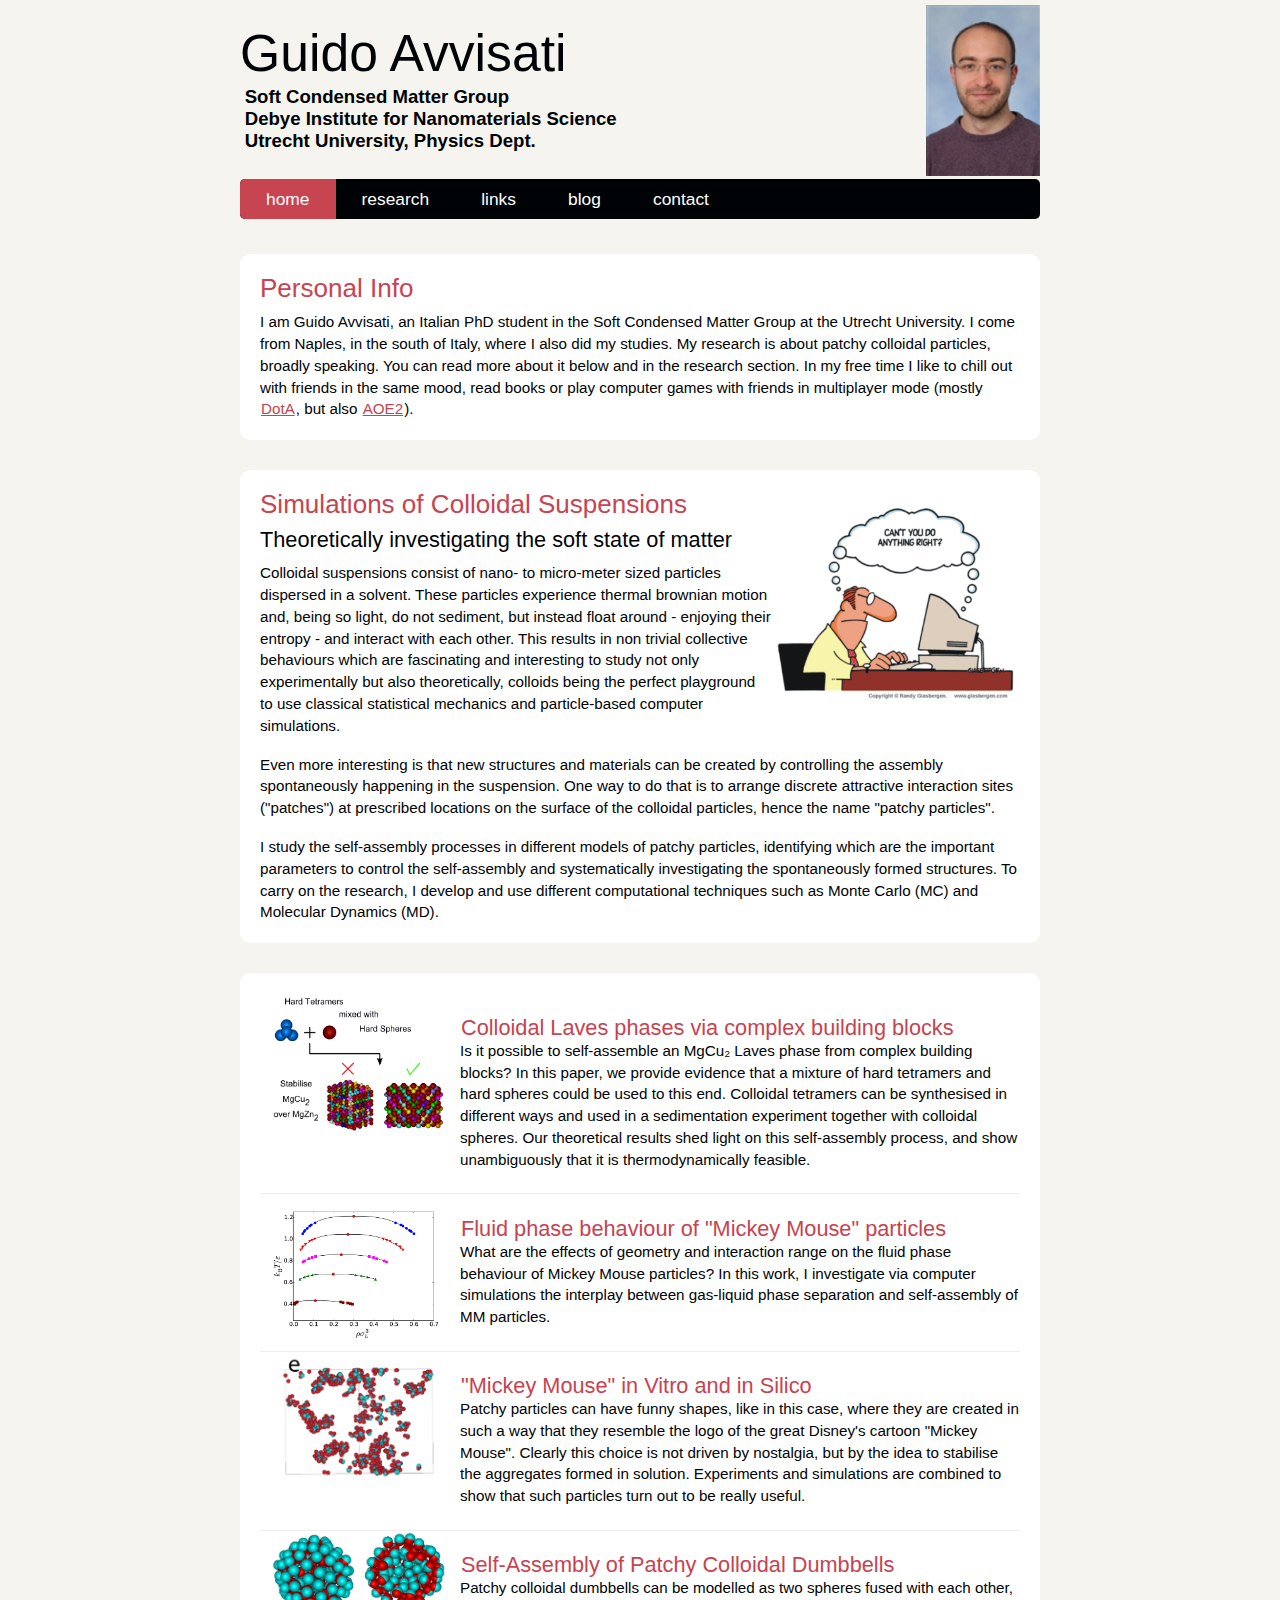
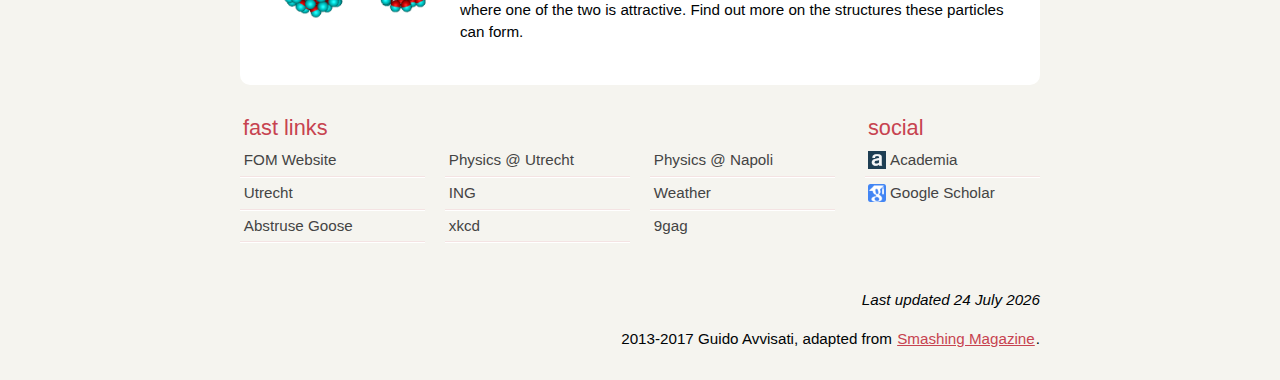
<file: index.html>
<!DOCTYPE html> 
<html lang="en"> 
  
	<head>
		<meta charset="utf-8" /> 
		<title>G. Avvisati - Personal Page</title>  
    
		<link rel="stylesheet" href="css/main.css" type="text/css" />  
    <!--[if IE]> 
	<script 
	   src="http://html5shiv.googlecode.com/svn/trunk/html5.js">
	</script><![endif]--> 
    <!--[if lte IE 7]> 
	<script 
	   src="js/IE8.js" type="text/javascript">
	</script><![endif]--> 
    <!--[if lt IE 7]> 
	<link rel="stylesheet" type="text/css" media="all" href="css/ie6.css"/>
	<![endif]--> 
	</head>  

	<body id="index" class="home"> 

		<header id="banner" class="body">
			<h1>Guido Avvisati</h1></br>
			<h1><strong><a href="http://www.colloid.nl/" target="_blank">
				Soft Condensed Matter Group</a></strong></h1>
			<h1><strong><a href="http://www.debye.uu.nl/index.html" target="_blank">
				Debye Institute for Nanomaterials Science</a></strong></h1>
			<h1><strong><a href="http://www.uu.nl/faculty/science/EN/
				contact/depts/physicsandastronomy/Pages/default.aspx" target="_blank">
				Utrecht University, Physics Dept.</a></strong></h1></br>
			<figure>
				<img src="images/guido2.jpg" alt="kewl" />
			</figure>
		
			<nav>
				<ul> 
					<li class="active"><a href="./main.html">home</a></li> 
					<li><a href="./research.html">research</a></li>  
					<li><a href="./links.html">links</a></li> 
					<li><a href="./blog.html">blog</a></li> 
					<li><a href="./contact.html">contact</a></li> 
				</ul>
			</nav> 
		</header><!-- /#banner -->

		<aside id="featured" class="body">
			<article>
				<h2>Personal Info</h2>    
				<p>
					I am Guido Avvisati, an Italian PhD student in the Soft Condensed Matter Group at the
					Utrecht University. I come from Naples, in the south of Italy, where I also
					did my studies. My research is about patchy colloidal particles, broadly speaking. 
					You can read more about it below and in the research section.
					In my free time I like to chill out with friends in the same mood, read books or 
					play computer games with friends in multiplayer mode (mostly 
					<a href="http://www.playdota.com/">DotA</a>, but also 
					<a href="http://www.ageofempires.com/about.aspx">AOE2</a>).
				</p>
		</aside>

		<aside id="featured" class="body">

				<figure>
					<img id="featured" src="images/intro-theory.jpg" alt="simulations" />
				</figure>
				<hgroup>
					<h2>Simulations of Colloidal Suspensions</h2>
					<h3>Theoretically investigating the soft state of matter</h3>
				</hgroup>
        
				<p>
					Colloidal suspensions consist of nano- to micro-meter sized particles dispersed in a 
					solvent. These particles experience thermal brownian motion and, being so light, 
					do not sediment, but instead float around - enjoying their entropy -
					and interact with each other.
					This results in non trivial collective behaviours which are fascinating and 
					interesting	to study not only experimentally but also theoretically, 
					colloids being the perfect playground to use classical statistical mechanics 
					and particle-based computer simulations. 
				</p>
				<p>
					Even more interesting is that new structures and materials can be created by 
					controlling the assembly spontaneously happening in the suspension. 
					One way to do that is to arrange discrete attractive interaction sites 
					("patches") at prescribed locations on the surface of the colloidal particles,
					hence the name "patchy particles".
				</p>
				<p>
					I study the self-assembly processes in different models of patchy particles, 
					identifying which are the important parameters to control the self-assembly and
					systematically investigating the spontaneously formed structures. To carry on 
					the research, I develop and use different computational techniques such
					as Monte Carlo (MC) and Molecular Dynamics (MD).
				</p>
	
			</article>
		</aside><!-- /#featured -->

		<section id="content" class="body">
			<ol id="posts-list" class="hfeed">

				<li>
					<article class="hentry">
						<header>
							<h2 class="entry-title">
								<a href="./research.html#tetlav" rel="bookmark"
								title="Permalink to this Post">
									Colloidal Laves phases via complex building blocks</a>
							</h2>
						</header>
	    
						<footer>
							<figure>
								<a href="./research.html#tetlav">
									<img  src="images/abs_new_3_half.png" 
									alt="tetramers stabilise Laves phases" />
								</a>
							</figure>
						</footer><!-- /.post-info -->

						<div class="entry-content">
							<p>
								Is it possible to self-assemble an MgCu&#8322; Laves phase from
								complex building blocks? In this paper, we provide
								evidence that a mixture of hard tetramers and hard spheres
								could be used to this end. Colloidal tetramers can be
								synthesised in different ways and used in a sedimentation
								experiment together with colloidal spheres. Our theoretical
								results shed light on this self-assembly process, and show 
								unambiguously that it is thermodynamically feasible.
							</p>
						</div><!-- /.entry-content -->
					</article>
				</li>

				<li>
					<article class="hentry">
						<header>
							<h2 class="entry-title">
								<a href="./research.html#mmgl" rel="bookmark"
								title="Permalink to this Post">
									Fluid phase behaviour of "Mickey Mouse" particles</a>
							</h2>
						</header>
	    
						<footer>
							<figure>
								<a href="./research.html#mmgl">
									<img  src="images/mmgl.png" 
									alt="binodals of mickey mouse particles" />
								</a>
							</figure>
						</footer><!-- /.post-info -->

						<div class="entry-content">
							<p>
								What are the effects of geometry and interaction range on the fluid
								phase behaviour of Mickey Mouse particles? In this work, I 
								investigate via computer simulations the interplay between 
								gas-liquid phase separation and self-assembly of MM particles.
							</p>
						</div><!-- /.entry-content -->
					</article>
				</li>

				<li>
					<article class="hentry">
						<header>
							<h2 class="entry-title">
								<a href="./research.html#mickey-mouse" rel="bookmark"
								title="Permalink to this Post">
									"Mickey Mouse" in Vitro and in Silico</a>
							</h2>
						</header>
	    
						<footer>
							<figure>
								<a href="./research.html#mickey-mouse">
									<img  src="images/mm_tubes.png" 
									alt="tubes of mickey mouse" />
								</a>
							</figure>
						</footer><!-- /.post-info -->

						<div class="entry-content">
							<p>
								Patchy particles can have funny shapes, like in this case, where
								they are created in such a way that they resemble the logo of the great
								Disney's cartoon "Mickey Mouse". Clearly this choice is not
								driven by nostalgia, but by the idea to stabilise the
								aggregates formed in solution. Experiments and simulations are 
								combined to show that such particles turn out to be really useful.
							</p>
						</div><!-- /.entry-content -->
					</article>
				</li>

				<li>
					<article class="hentry">
						<header>
							<h2 class="entry-title">
								<a href="./research.html#patchy-dumbbells" rel="bookmark"
								title="Permalink to this Post">
									Self-Assembly of Patchy Colloidal Dumbbells</a>
							</h2>
						</header>
	    
						<footer>
							<figure>
								<a href="./research.html#patchy-dumbbells">
									<img  src="images/db_ves.png" 
									alt="colloidal vesicles" />
								</a>
							</figure>
						</footer><!-- /.post-info -->

						<div class="entry-content">
							<p>
								Patchy colloidal dumbbells can be modelled as two spheres
								fused with each other, where one of the two is attractive.
								Find out more on the structures these particles can form.
							</p>
						</div><!-- /.entry-content -->
					</article>
				</li>

			</ol><!-- /#posts-list -->
    </section><!-- /#content -->

    <!--
    <aside id="featured" class="body">
        <script type="text/javascript" src="//rf.revolvermaps.com/0/0/1.js?i=5ac6rvl1j7t&amp;s=350&amp;m=0&amp;v=true&amp;r=false&amp;b=000000&amp;n=false&amp;c=ff0000" async="async"></script> 
    </aside>
    -->

    <section id="extras" class="body">
		<div class="blogroll">
			<h2>fast links</h2>
	
				<ul>
					<li><a href="http://www.fom.nl/live/english/home.pag" rel="external">
						FOM Website
					</a></li>
					<li><a href="http://www.uu.nl/faculty/science/EN/contact/
						depts/physicsandastronomy/Pages/default.aspx" rel="external">
						Physics @ Utrecht
					</a></li>
					<li><a href="http://www.fisica.unina.it/include/pl/selettore_lingua.php?versione_lingua=En" rel="external">
						Physics @ Napoli
					</a></li>
					<li><a href="http://www.utrecht.nl/startpagina/" rel="external">
						Utrecht
					</a></li>
					<li><a href="https://sites.google.com/site/ingutrecht/" rel="external">
						ING
					</a></li>
					<li><a href="http://www.buienradar.nl/" rel="external">Weather</a></li>
					<li><a href="http://abstrusegoose.com/" rel="external">Abstruse Goose</a></li>
					<li><a href="http://xkcd.com/" rel="external">xkcd</a></li>
					<li><a href="http://9gag.com/" rel="external">9gag</a></li>
				</ul>
		</div><!-- /.blogroll -->
      
		<div class="social">
	
			<h2>social</h2>
			<ul>
				<li><a href="https://uu.academia.edu/GuidoAvvisati">Academia</a></li>
				<li><a href="http://scholar.google.com/citations?user=8OeBUXgAAAAJ&hl=en">
					Google Scholar
				</a></li>
			  <!--	<li><a href="https://plus.google.com/u/0/109608229305755628737/posts">
					Google Plus
				</a></li> -->
			</ul>
		</div><!-- /.social -->
    </section><!-- /#extras -->

    <footer id="contentinfo" class="body">
      <p> <script language="javascript" src="js/lastmodified.js"></script> </p>
      <p> 2013-2017 Guido Avvisati, adapted from <a href="http://smashingmagazine.com">Smashing Magazine</a>. </p>
    </footer><!-- /#contentinfo -->

  </body> 

  </html>
</file>
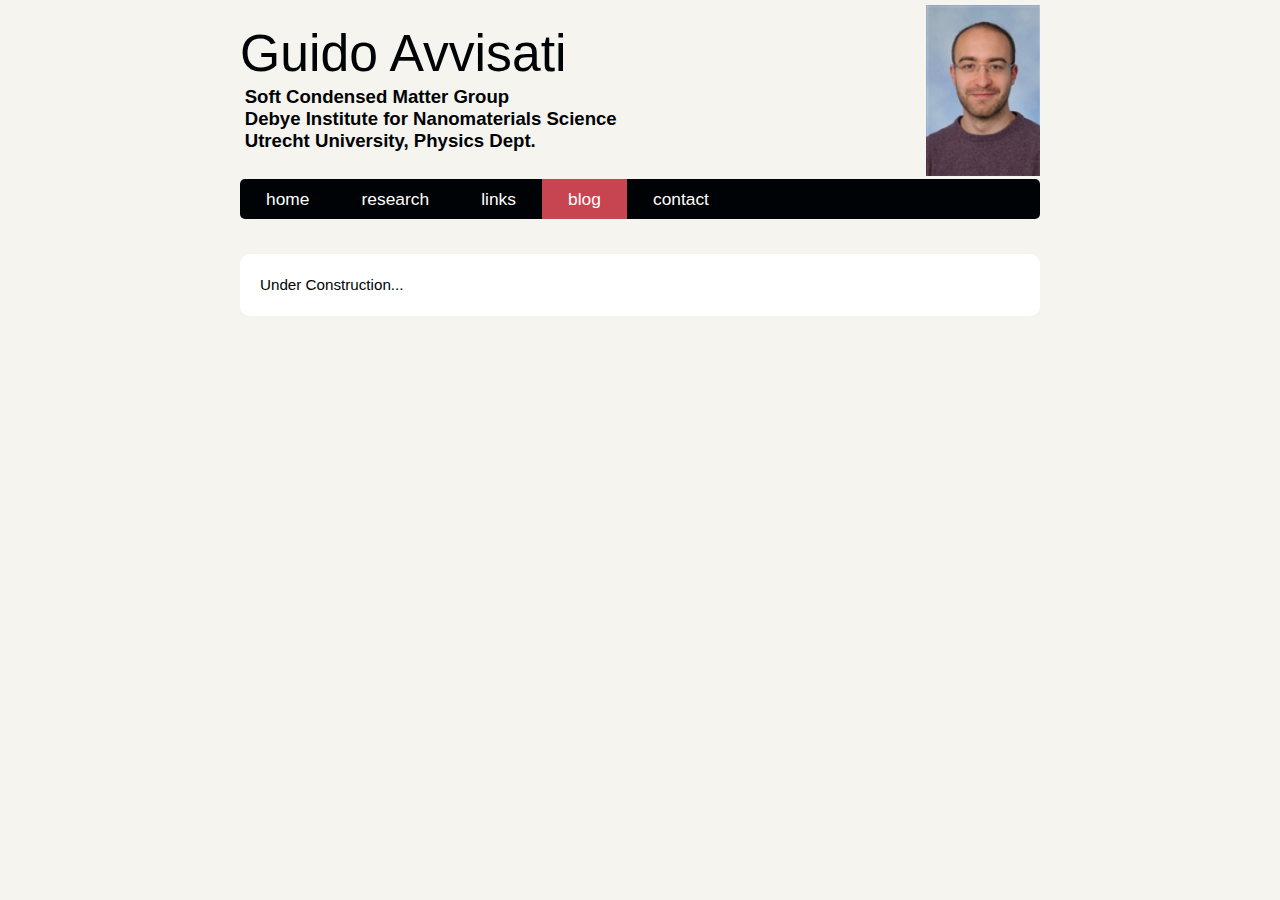
<file: blog.html>
<!DOCTYPE html> 
<html lang="en"> 
  
  <head> 
    <meta charset="utf-8" /> 
    <title>G. Avvisati - Personal Page</title>  
    <link rel="stylesheet" href="css/index.css" type="text/css" />  
	<script type="text/javascript">
		var image1 = new Image()
		image1.src = "images/db_ves.png"
		var image2 = new Image()
		image2.src = "images/mm_tubes.png"
	</script>
  </head>  

  
  <body id="index" class="home"> 

    <header id="banner" class="body">
		<h1>Guido Avvisati</h1></br>
		<h1><strong><a href="http://www.colloid.nl/" target="_blank">
			Soft Condensed Matter Group</a></strong></h1>
		<h1><strong><a href="http://www.debye.uu.nl/index.html" target="_blank">
			Debye Institute for Nanomaterials Science</a></strong></h1>
		<h1><strong><a href="http://www.uu.nl/faculty/science/EN/
			contact/depts/physicsandastronomy/Pages/default.aspx" target="_blank">
			Utrecht University, Physics Dept.</a></strong></h1></br>
		<figure>
			<img src="images/guido2.jpg" alt="kewl" />
		</figure>
	
		<nav>
			<ul> 
				<li><a href="./index.html">home</a></li> 
				<li><a href="./research.html">research</a></li>  
				<li><a href="./links.html">links</a></li> 
				<li class="active"><a href="./blog.html">blog</a></li> 
				<li><a href="./contact.html">contact</a></li> 
			</ul>
		</nav> 
    </header><!-- /#banner -->

    <aside id="featured" class="body">
      <article>
	<hgroup>
		<h1> Under Construction... </h1>
	</hgroup>
      </article>
    </aside>

    <!--	
    <aside id="featured" class="body">
	<hgroup class="body">
		<a class="embedly-card" href="http://travelturtlewise.blogspot.com">Travel Turtlewise</a>
		<script async src="//cdn.embedly.com/widgets/platform.js" charset="UTF-8"></script>
	</hgroup>
    </aside>
    -->

	<!--	
	<p class="body"><img src="images/guido.jpg" width="500" height="300" name="slide" /></p>
	<script type="text/javascript">
        var step=1;
        function slideit()
        {
            document.images.slide.src = eval("image"+step+".src");
            if(step<2)
                step++;
            else
                step=1;
            setTimeout("slideit()",2500);
        }
        slideit();
	</script>


	<div class="body">
		<div id="slideShowImages">
			<img src="images/db_ves.png" alt="Slide 3" />    
			<img src="images/mm_tubes.png" alt="Slide 4" />
		</div>  
		<button id="slideShowButton"></button> <!-- Optional button element. -->
		<script src="js/slideShow.js"></script>
	</div>

	
  </body> 
</html>
</file>
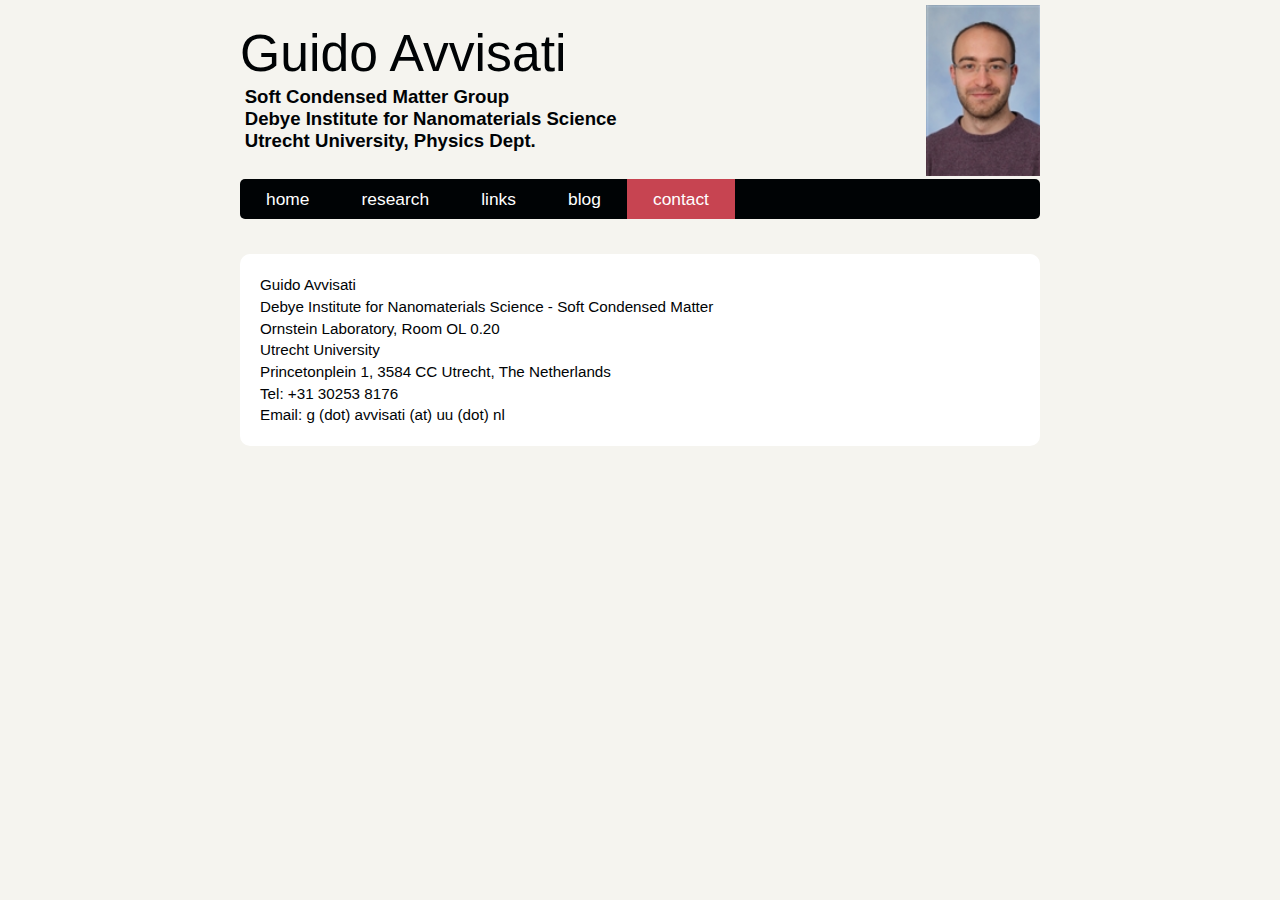
<file: contact.html>
<!DOCTYPE html> 
<html lang="en"> 
  
  <head> 
    <meta charset="utf-8" /> 
    <title>G. Avvisati - Personal Page</title>  
    <link rel="stylesheet" href="css/index.css" type="text/css" />  
	<script type="text/javascript">
		var image1 = new Image()
		image1.src = "images/db_ves.png"
		var image2 = new Image()
		image2.src = "images/mm_tubes.png"
	</script>
  </head>  

  
  <body id="index" class="home"> 

    <header id="banner" class="body">
		<h1>Guido Avvisati</h1></br>
		<h1><strong><a href="http://www.colloid.nl/" target="_blank">
			Soft Condensed Matter Group</a></strong></h1>
		<h1><strong><a href="http://www.debye.uu.nl/index.html" target="_blank">
			Debye Institute for Nanomaterials Science</a></strong></h1>
		<h1><strong><a href="http://www.uu.nl/faculty/science/EN/
			contact/depts/physicsandastronomy/Pages/default.aspx" target="_blank">
			Utrecht University, Physics Dept.</a></strong></h1></br>
		<figure>
			<img src="images/guido2.jpg" alt="kewl" />
		</figure>
	
		<nav>
			<ul> 
				<li><a href="./index.html">home</a></li> 
				<li><a href="./research.html">research</a></li>  
				<li><a href="./links.html">links</a></li> 
				<li><a href="./blog.html">blog</a></li> 
				<li class="active"><a href="./contact.html">contact</a></li> 
			</ul>
		</nav> 
    </header><!-- /#banner -->

	<aside id="featured" class="body">
		<article>
		Guido Avvisati<br>
		Debye Institute for Nanomaterials Science - Soft Condensed Matter<br>
		Ornstein Laboratory, Room OL 0.20<br>
		Utrecht University<br>
		Princetonplein 1, 3584 CC Utrecht, The Netherlands<br>

		Tel: +31 30253 8176<br>
		Email: g (dot) avvisati (at) uu (dot) nl
		</article>
	</aside><!-- /#featured -->
	
	
  </body> 
</html>
</file>
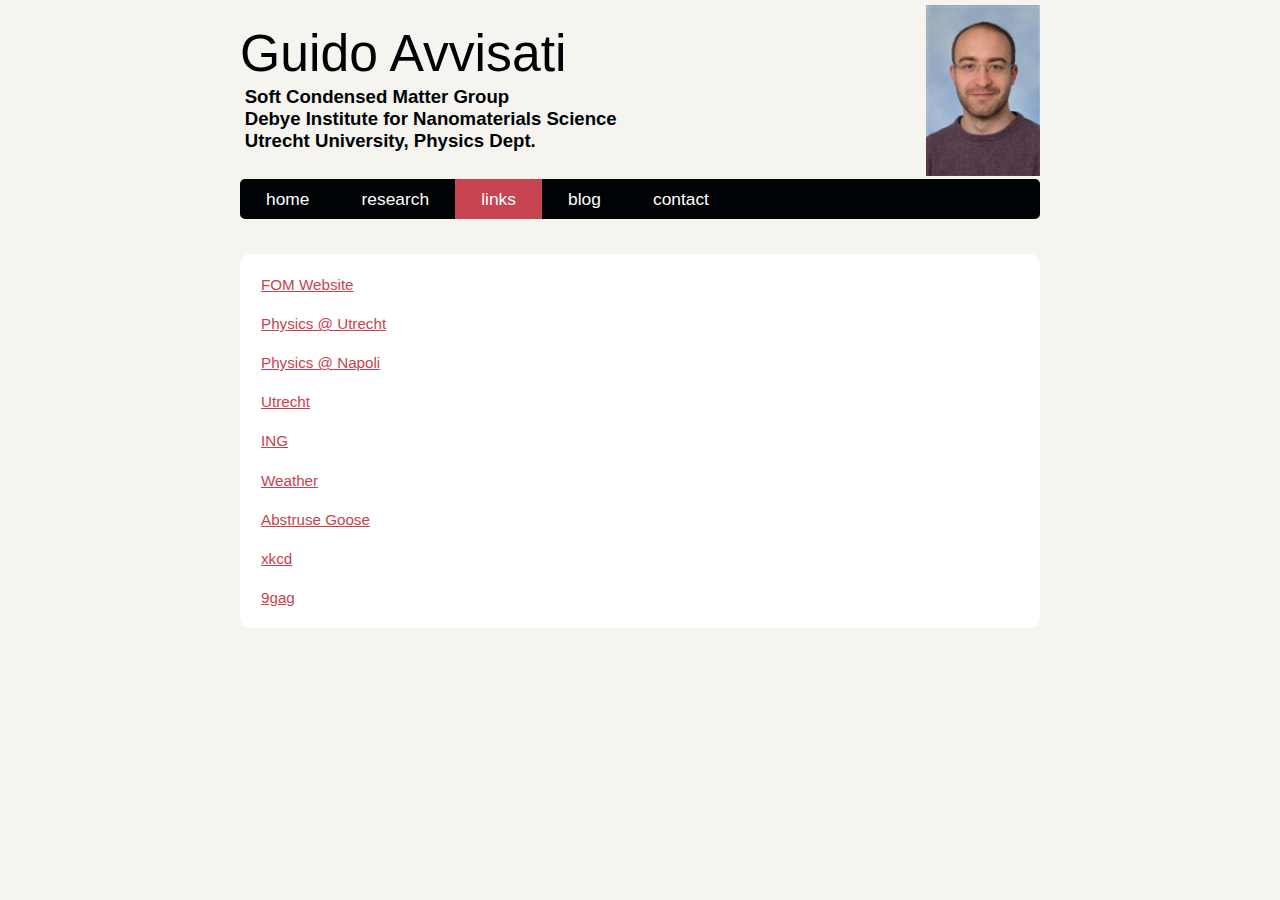
<file: links.html>
<!DOCTYPE html> 
<html lang="en"> 
  
  <head> 
    <meta charset="utf-8" /> 
    <title>G. Avvisati - Personal Page</title>  
    
    <link rel="stylesheet" href="css/index.css" type="text/css" />  
  </head>  

  
  <body id="index" class="home"> 

    <header id="banner" class="body">
		<h1>Guido Avvisati</h1></br>
		<h1><strong><a href="http://www.colloid.nl/" target="_blank">
			Soft Condensed Matter Group</a></strong></h1>
		<h1><strong><a href="http://www.debye.uu.nl/index.html" target="_blank">
			Debye Institute for Nanomaterials Science</a></strong></h1>
		<h1><strong><a href="http://www.uu.nl/faculty/science/EN/
			contact/depts/physicsandastronomy/Pages/default.aspx" target="_blank">
			Utrecht University, Physics Dept.</a></strong></h1></br>
		<figure>
			<img src="images/guido2.jpg" alt="kewl" />
		</figure>
	
		<nav>
			<ul> 
				<li><a href="./index.html">home</a></li> 
				<li><a href="./research.html">research</a></li>  
				<li class="active"><a href="./links.html">links</a></li> 
				<li><a href="./blog.html">blog</a></li> 
				<li><a href="./contact.html">contact</a></li> 
			</ul>
		</nav> 
    </header><!-- /#banner -->
	
	<aside id="featured" class="body">
		<article>
			<hgroup class="body">

			</hgroup>
			<p><a href="http://www.fom.nl/live/english/home.pag" rel="external">
						FOM Website
			</a></p>
			<p><a href="http://www.uu.nl/faculty/science/EN/contact/
				depts/physicsandastronomy/Pages/default.aspx" rel="external">
				Physics @ Utrecht
			</a></p>
			<p><a href="http://www.fisica.unina.it/en_GB/home" rel="external">
				Physics @ Napoli
			</a></p>
			<p><a href="http://www.utrecht.nl/startpagina/" rel="external">
				Utrecht
			</a></p>
			<p><a href="https://sites.google.com/site/ingutrecht/" rel="external">
				ING
			</a></p>
			<p><a href="http://www.buienradar.nl/" rel="external">Weather</a></p>
			<p><a href="http://abstrusegoose.com/" rel="external">Abstruse Goose</a></p>
			<p><a href="http://xkcd.com/" rel="external">xkcd</a></p>
			<p><a href="http://9gag.com/" rel="external">9gag</a></p>
		</article>
	</aside><!-- /#featured -->


  </body> 
</html>
</file>
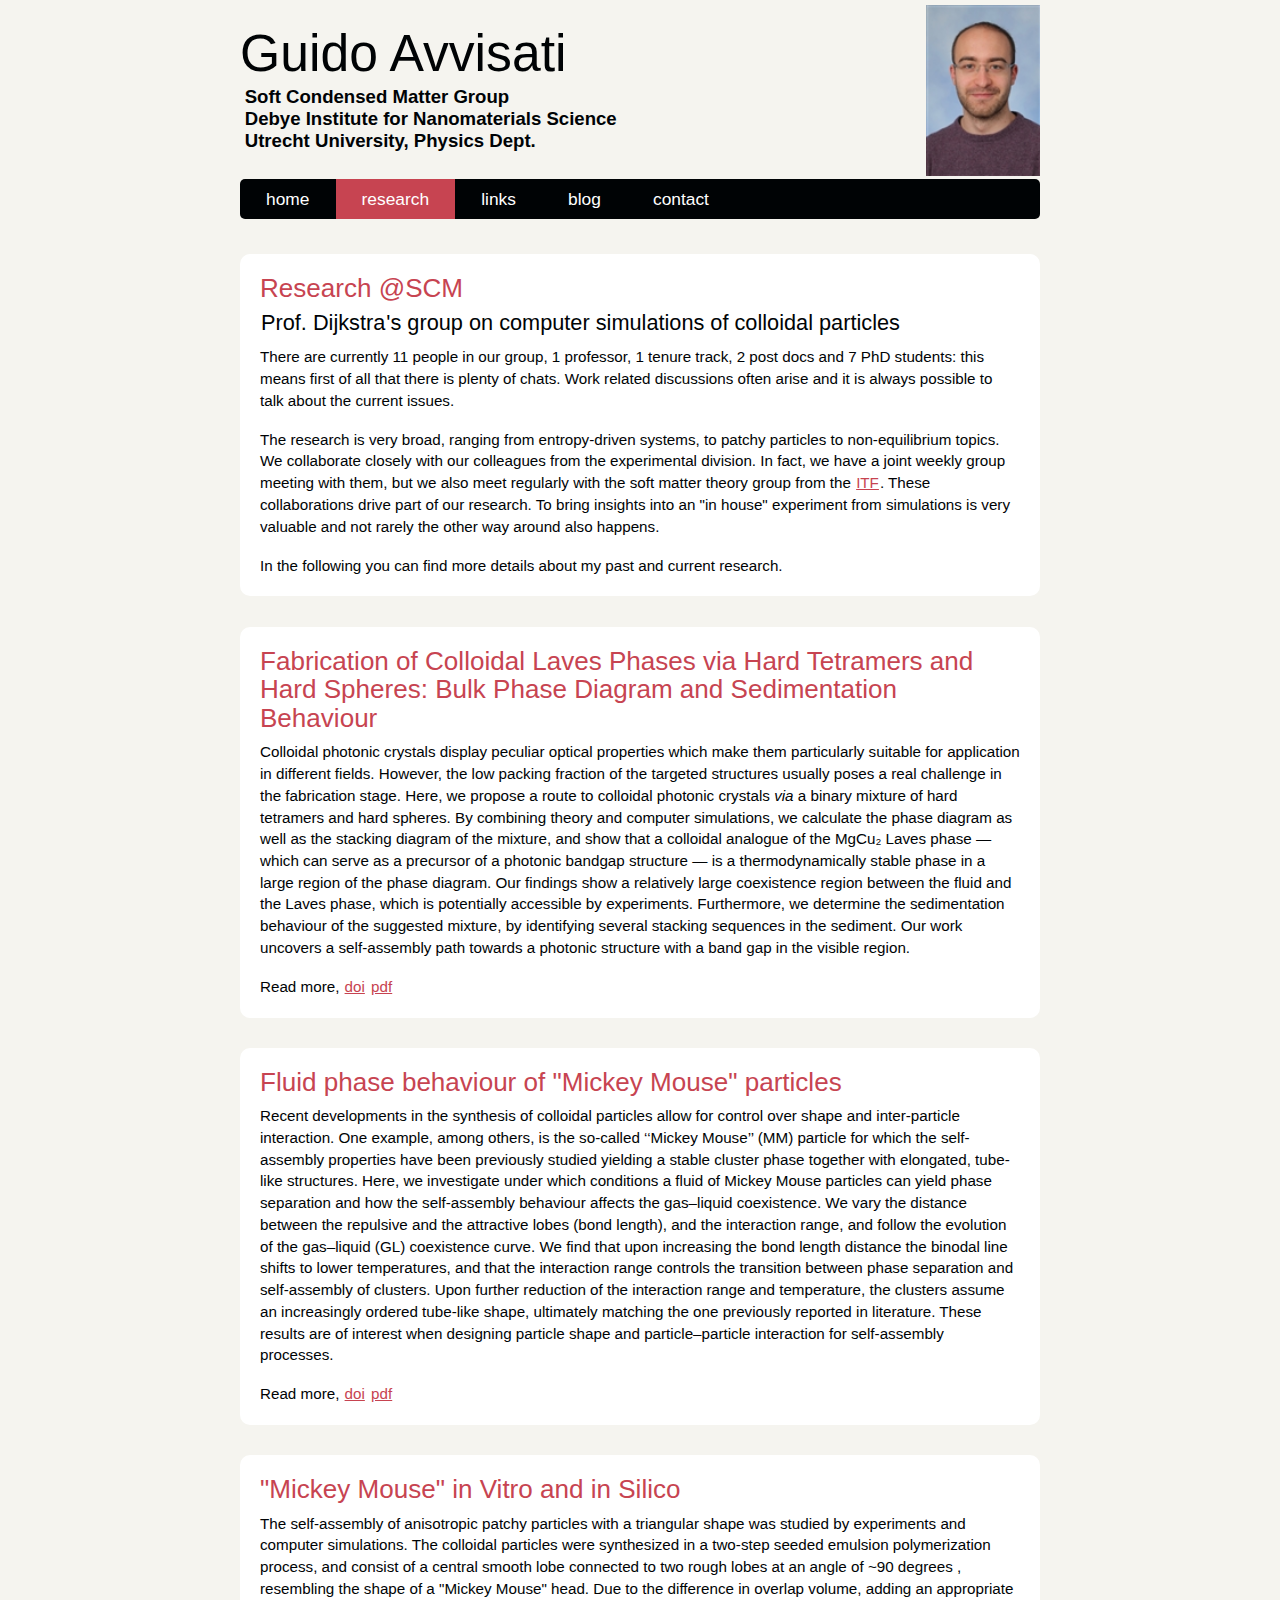
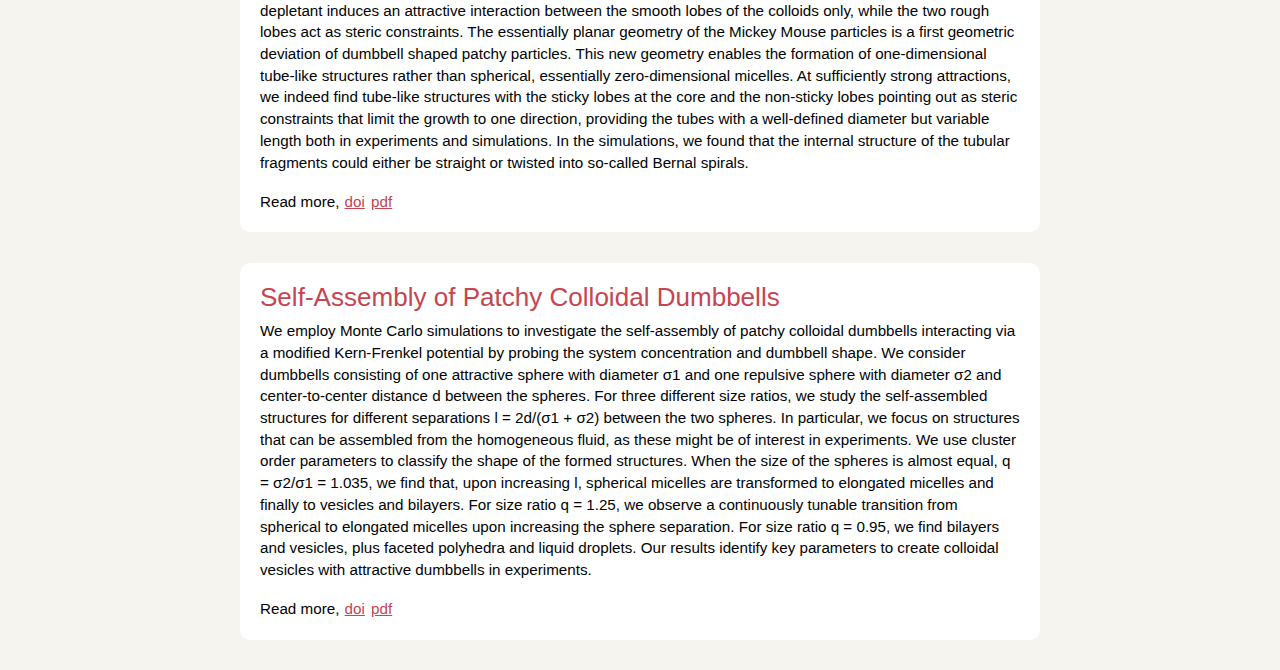
<file: research.html>
<!DOCTYPE html> 
<html lang="en"> 
  
  <head> 
    <meta charset="utf-8" /> 
    <title>G. Avvisati - Personal Page</title>  
    
    <link rel="stylesheet" href="css/index.css" type="text/css" />  
  </head>  

  
  <body id="index" class="home"> 

    <header id="banner" class="body">
		<h1>Guido Avvisati</h1></br>
		<h1><strong><a href="http://www.colloid.nl/" target="_blank">
			Soft Condensed Matter Group</a></strong></h1>
		<h1><strong><a href="http://www.debye.uu.nl/index.html" target="_blank">
			Debye Institute for Nanomaterials Science</a></strong></h1>
		<h1><strong><a href="http://www.uu.nl/faculty/science/EN/
			contact/depts/physicsandastronomy/Pages/default.aspx" target="_blank">
			Utrecht University, Physics Dept.</a></strong></h1></br>
		<figure>
			<img src="images/guido2.jpg" alt="kewl" />
		</figure>
		
	
		<nav>
			<ul> 
				<li><a href="./index.html">home</a></li> 
				<li class="active"><a href="./research.html">research</a></li>  
				<li><a href="./links.html">links</a></li> 
				<li><a href="./blog.html">blog</a></li> 
				<li><a href="./contact.html">contact</a></li>
			</ul>
		</nav> 
    </header><!-- /#banner -->

	<aside id="featured" class="body">
		<article>		
			<hgroup>
				<h2>Research @SCM</h2>
				<h3>
					<a href="http://www.staff.science.uu.nl/~dijks109/" 
						target="_blank">Prof. Dijkstra</a>'s 
					group on computer simulations of colloidal particles
				</h3>
			</hgroup>
	
			<p>
				There are currently 11 people in our group, 1 professor, 1 tenure track, 2 post docs 
				and 7 PhD students: this means first of all that there is plenty of chats. Work related 
				discussions often arise and it is always possible to talk about the current issues.
			</p>
			<p>
				The research is very broad, ranging from entropy-driven systems, to patchy particles
				to non-equilibrium topics.			
				We collaborate closely with our colleagues from the experimental division. In fact,
				we have a joint weekly group meeting with them, but we also meet regularly with 
				the soft matter theory group from the <a href="http://testweb.science.uu.nl/ITF/" 
				target="_blank">ITF</a>.
				These collaborations drive part of our research. To bring insights into an 
				"in house" experiment from simulations is very valuable and not	rarely the other 
				way around also happens.
			</p>
			<p>
				In the following you can find more details about my past and current research.
			</p>
		</article>
	</aside><!-- /#featured -->
	
		<aside id="featured" class="body">
		<article>
			<hgroup>
				<h2 id="tetlav">Fabrication of Colloidal Laves Phases via Hard Tetramers and Hard Spheres:
				Bulk Phase Diagram and Sedimentation Behaviour</h2>
			</hgroup>
	
			<p>
			Colloidal photonic crystals display peculiar optical properties which make them particularly 
			suitable for application in different fields. However, the low packing fraction of the targeted 
			structures usually poses a real challenge in the fabrication stage. Here, we propose a route to 
			colloidal photonic crystals <i>via</i> a binary mixture of hard tetramers and hard spheres. 
			By combining theory and computer simulations, we calculate the phase diagram as well as the 
			stacking diagram of the mixture, and show that a colloidal analogue of the MgCu&#8322; 
			Laves phase &mdash; which can serve as a precursor of a photonic bandgap structure &mdash; is a 
			thermodynamically stable phase in a large region of the phase diagram. Our findings show a relatively 
			large coexistence region between the fluid and the Laves phase, which is potentially accessible 
			by experiments. Furthermore, we determine the sedimentation behaviour of the suggested mixture, 
			by identifying several stacking sequences in the sediment. Our work uncovers a self-assembly 
			path towards a photonic structure with a band gap in the visible region.
			   
			</p>

			<p>
			   Read more, 
			   <a href="https://dx.doi.org/10.1021/acsnano.7b00505" target="_blank">doi</a> 
			   <a href="./res/papers/acsnano.7b00505.pdf" target="_blank">pdf</a>
			</p>
		</article>
	</aside><!-- /#featured -->
		<aside id="featured" class="body">
		<article>
			<hgroup>
				<h2 id="mmgl">Fluid phase behaviour of "Mickey Mouse" particles</h2>
			</hgroup>
	
			<p>
			   Recent developments in the synthesis of colloidal particles allow for control over shape and 
			   inter-particle interaction. One example, among others, is the so-called ‘‘Mickey Mouse’’ (MM) particle 
			   for which the self-assembly properties have been previously studied yielding a stable cluster phase 
			   together with elongated, tube-like structures. Here, we investigate under which conditions a fluid 
			   of Mickey Mouse particles can yield phase separation and how the self-assembly behaviour affects the 
			   gas–liquid coexistence. We vary the distance between the repulsive and the attractive lobes (bond 
			   length), and the interaction range, and follow the evolution of the gas–liquid (GL) coexistence curve. 
			   We find that upon increasing the bond length distance the binodal line shifts to lower temperatures, 
			   and that the interaction range controls the transition between phase separation and self-assembly of 
			   clusters. Upon further reduction of the interaction range and temperature, the clusters assume an 
			   increasingly ordered tube-like shape, ultimately matching the one previously reported in literature. 
			   These results are of interest when designing particle shape and particle–particle interaction for 
			   self-assembly processes.
			</p>

			<p>
			   Read more, 
			   <a href="https://dx.doi.org/10.1039/C5SM02076J" target="_blank">doi</a> 
			   <a href="./res/papers/c5sm02076j.pdf" target="_blank">pdf</a>
			</p>
		</article>
	</aside><!-- /#featured -->


	<aside id="featured" class="body">
		<article>
			
			<!--	
			<figure>
				<img id="featured" src="images/intro-theory.jpg" alt="simulations" />
			</figure>
			-->
		
			<hgroup>
				<h2 id="mickey-mouse">"Mickey Mouse" in Vitro and in Silico</h2>
			</hgroup>
	
			<p>
			   The self-assembly of anisotropic patchy particles with a triangular shape was studied by experiments 
			   and computer simulations. The colloidal particles were synthesized in a two-step seeded emulsion
			   polymerization process, and consist of a central smooth lobe connected to two rough lobes at an angle
			   of ~90 degrees , resembling the shape of a "Mickey Mouse" head.  Due to the difference in overlap volume, adding an appropriate depletant induces an attractive interaction between the smooth lobes of the colloids only, while the two rough lobes act as steric constraints. The essentially planar geometry 
			   of the Mickey Mouse particles is a first geometric deviation of dumbbell shaped patchy particles. 
			   This new geometry enables the formation of one-dimensional tube-like structures rather than spherical,
			   essentially zero-dimensional micelles. At sufficiently strong attractions, we indeed find tube-like
			   structures with the sticky lobes at the core and the non-sticky lobes pointing out as steric constraints
			   that limit the growth to one direction, providing the tubes with a well-defined diameter but variable
			   length both in experiments and simulations. In the simulations, we found that the internal structure of
			   the tubular fragments could either be straight or twisted into so-called Bernal spirals.
			</p>

			<p>
			   Read more, 
			   <a href="https://dx.doi.org/10.1039/C4SM02375G" target="_blank">doi</a> 
			   <a href="./res/papers/c4sm02375g.pdf" target="_blank">pdf</a> 
			</p>
		</article>
	</aside><!-- /#featured -->

	<aside id="featured" class="body">
		<article>
			<hgroup>
				<h2 id="patchy-dumbbells">Self-Assembly of Patchy Colloidal Dumbbells</h2>
			</hgroup>
	
			<p>
			   We employ Monte Carlo simulations to investigate the self-assembly of patchy colloidal dumbbells
			   interacting via a modified Kern-Frenkel potential by probing the system concentration and dumbbell
			   shape. We consider dumbbells consisting of one attractive sphere with diameter σ1 and one 
			   repulsive sphere with diameter σ2 and center-to-center distance d between the spheres. For three 
			   different size ratios, we study the self-assembled structures for different separations 
			   l = 2d/(σ1 + σ2) between the two spheres. In particular, we focus on structures that can be 
			   assembled from the homogeneous fluid, as these might be of interest in experiments. We use 
			   cluster order parameters to classify the shape of the formed structures. When the size of the spheres 
			   is almost equal, q = σ2/σ1 = 1.035, we find that, upon increasing l, spherical micelles are 
			   transformed to elongated micelles and finally to vesicles and bilayers. For size ratio q = 1.25, 
			   we observe a continuously tunable transition from spherical to elongated micelles upon increasing 
			   the sphere separation. For size ratio q = 0.95, we find bilayers and vesicles, plus faceted polyhedra 
			   and liquid droplets. Our results identify key parameters to create colloidal vesicles with attractive 
			   dumbbells in experiments.
		  </p>


		     <p>
			   Read more,		
			   <a href="https://dx.doi.org/10.1063/1.4913369" target="_blank">doi</a> 
			   <a href="./res/papers/jcp14913369.pdf" target="_blank">pdf</a>
			</p>
		</article>
	</aside><!-- /#featured -->
	
  </body> 
</html>
</file>
<file: css/main.css>
/* 
   Name: Smashing HTML5 
   Date: July 2009 
   Description: Sample layout for HTML5 and CSS3 goodness. 
   Version: 1.0 
   Author: Enrique Ramírez 
   Autor URI: http://enrique-ramirez.com 
   */  

/* Imports */ 
@import url("reset.css"); 
@import url("global-forms.css");  

/***** Global *****/ 

/* Body */ 
body 
{ 
    background: #F5F4EF; /*url('../images/bg.png'); */
    color: #000305; 
    /*font-size: 87.5%; *//* Base font size: 14px */ 
	font-size: 95%; /* Base font size: 14px */ 
    font-family: 'Trebuchet MS', Trebuchet, 'Lucida Sans Unicode', 'Lucida Grande', 'Lucida Sans', Arial, sans-serif; 
    line-height: 1.429; 
    margin: 0; 
    padding: 0; 
    text-align: left; 
}  

/* Headings */ 
h2 {font-size: 1.571em}	/* 22px */ 
h3 {font-size: 1.429em}	/* 20px */ 
h4 {font-size: 1.286em}	/* 18px */ 
h5 {font-size: 1.143em}	/* 16px */ 
h6 {font-size: 1em}	/* 14px */  

h2, h3, h4, h5, h6 
{ 
    font-weight: 400; 
    line-height: 1.1; 
    margin-bottom: .8em; 
}  

/* Anchors */ 
a {outline: 0;} 
a img {border: 0px; text-decoration: none;} 
a:link, a:visited 
{ 
    color: #C74350; 
    padding: 0 1px; 
    text-decoration: underline; 
} 
a:hover, a:active 
{
    background-color: #C74350; 
    color: #fff; 
    text-decoration: none; 
    text-shadow: 1px 1px 1px #333; 
}  

/* Paragraphs */ 
p {margin-bottom: 1.143em;} 
* p:last-child {margin-bottom: 0;}  

strong, b {font-weight: bold;} 
em, i {font-style: italic;}  

::-moz-selection {background: #F6CF74; color: #fff;} 
::selection {background: #F6CF74; color: #fff;}  

/* Lists */ 
ul 
{ 
    list-style: outside disc; 
    margin: 1em 0 1.5em 1.5em; 
} 

ol 
{ 
    list-style: outside decimal; 
    margin: 1em 0 1.5em 1.5em; 
} 

dl {margin: 0 0 1.5em 0;} 
dt {font-weight: bold;} 
dd {margin-left: 1.5em;}  

/* Quotes */ 
blockquote {font-style: italic;} 
cite {}  
q {}  

/* Tables */ 
table {margin: .5em auto 1.5em auto; width: 98%;}  

/* Thead */ 
thead th {padding: .5em .4em; text-align: left;} 
thead td {}  

/* Tbody */ 
tbody td {padding: .5em .4em;} 
tbody th {}  
tbody .alt td {} 
tbody .alt th {}  

/* Tfoot */ 
tfoot th {} 
tfoot td {}

/* HTML5 tags */ 
header, section, footer, 
aside, nav, article, figure 
{ 
    display: block; 
}



/***** Layout *****/ 
.body {clear: both; margin: 0 auto; width: 800px;} 
img.right figure.right {float: right; margin: 0 0 2em 2em;} 
img.left, figure.left {float: right; margin: 0 0 2em 2em;}

/* 
   Header 
   *****************/ 
#banner 
{ 
    margin: 0 auto; 
    padding: 2.5em 0 0 0; 
}  

/* Banner */ 
#banner h1 {font-size: 3.4em; line-height: .6;} 
#banner h1 a:link, #banner h1 a:visited 
{ 
    color: #000305; 
    display: block; 
    font-weight: bold; 
    margin: 0 0 .6em .2em; 
    text-decoration: none; 
    width: 427px; 
} 
#banner h1 a:hover, #banner h1 a:active 
{ 
    background: none; 
    color: #C74350;
    text-shadow: none; 
}
#banner h1 strong {font-size: 0.36em; font-weight: normal;}

#banner img /*for personal picture*/
{

	float: right; 
	max-width:25%; 
	max-height:auto;
	padding: none;
	margin-top: -11.5em;	
	width: 14.3%; /*13.5*/
	/*
	border: 2px solid #eee;
    
	
	*/
}

/* Main Nav */
#banner nav 
{
    background: #000305;
    font-size: 1.143em;
    height: 40px;
    line-height: 30px;
    margin: 0 auto 2em auto;
    padding: 0;
    text-align: center;
    width: 800px;
    
    border-radius: 5px;
    -moz-border-radius: 5px;
    -webkit-border-radius: 5px;
}
        
#banner nav ul {list-style: none; margin: 0 auto; width: 800px;}
#banner nav li {float: left; display: inline; margin: 0;}
        
#banner nav a:link, #banner nav a:visited 
{
    color: #fff;
    display: inline-block;
    height: 30px;
    padding: 5px 1.5em;
    text-decoration: none;
}

#banner nav a:hover, #banner nav a:active,
#banner nav .active a:link, #banner nav .active a:visited 
{
    background: #C74451;
    color: #fff;
    text-shadow: none !important;
}
        
#banner nav li:first-child a 
{
    border-top-left-radius: 5px;
    -moz-border-radius-topleft: 5px;
    -webkit-border-top-left-radius: 5px;
    
    border-bottom-left-radius: 5px;
    -moz-border-radius-bottomleft: 5px;
    -webkit-border-bottom-left-radius: 5px;
}

/*
  Featured
  *****************/
#featured 
{
    background: #fff;
    margin-bottom: 2em;
    overflow: hidden;
    padding: 20px;
    width: 760px;
    
    border-radius: 10px;
    -moz-border-radius: 10px;
    -webkit-border-radius: 10px;
}

#featured figure /*for picture in the main text*/
{
    /*
	border: 2px solid #eee;
    margin: 0.786em 2em 0 5em;
	*/
	float: right;
    width: 248px;
}

#featured figure img /*for picture in the main text*/
{
	display: block; 
	float: right; 
	max-width:100%; 
	max-height:auto;
	padding: 0px;
	margin-bottom: 0em;
}

#featured h2 {color: #C74451; font-size: 1.714em; margin-bottom: 0.333em;}
#featured h3 {font-size: 1.429em; margin-bottom: .5em;}

#featured h3 a:link, #featured h3 a:visited 
{
    color: #000305; 
    text-decoration: none;
}
#featured h3 a:hover, #featured h3 a:active {color: #fff;}

/*
  Body
  *****************/
#content 
{
    background: #fff;
    margin-bottom: 2em;
    overflow: hidden;
    padding: 20px 20px;
    width: 760px;
    
    border-radius: 10px;
    -moz-border-radius: 10px;
    -webkit-border-radius: 10px;
}

/*
  Extras
  *****************/
#extras {margin: 0 auto 3em auto; overflow: hidden;}

#extras ul {list-style: none; margin: 0;}
#extras li {border-bottom: 1px solid #fff;}
#extras h2 
{
    color: #C74350;
    font-size: 1.429em;
    margin-bottom: .25em;
    padding: 0 3px;
}

#extras a:link, #extras a:visited 
{
    color: #444;
    display: block;
    border-bottom: 1px solid #F4E3E3;
    text-decoration: none;
    padding: .3em .25em;
}

#extras li:last-child,
#extras li:last-child a {border: 0}

/*
#extras .blogroll li:nth-last-child(2),
#extras .blogroll li:nth-last-child(3),
#extras .blogroll li:nth-last-child(2) a,
#extras .blogroll li:nth-last-child(3) a {border: 0;}
*/

#extras a:hover, #extras a:active {color: #fff;}

/* Blogroll */
#extras .blogroll 
{
    float: left;
    width: 615px;
}
        
#extras .blogroll li {float: left; margin: 0 20px 0 0; width: 185px;}

/* Social */
#extras .social 
{
    float: right;
    width: 175px;
}
        
#extras div[class='social'] a 
{
    background-repeat: no-repeat;
    background-position: 3px 6px;
    background-size: 10%;
    padding-left: 25px;
}
        
/* Icons */
.social a[href*='scholar.google.com'] 
{
    background-image: url('../images/icons/gscholar.png');
}
.social a[href*='academia.edu'] 
{
    background-image: url('../images/icons/academia.png');
}
.social a[href*='plus.google.com'] 
{
    background-image: url('../images/icons/gplus.png');
}
.social a[href*='delicious.com'] 
{
    background-image: url('../images/icons/delicious.png');
}
.social a[href*='digg.com'] 
{
    background-image: url('../images/icons/digg.png');
}
.social a[href*='facebook.com'] 
{
    background-image: url('../images/icons/facebook.png');
}
.social a[href*='last.fm'], .social a[href*='lastfm.'] 
{
    background-image: url('../images/icons/lastfm.png');
}
.social a[href*='/feed/'] 
{
    background-image: url('../images/icons/rss.png');
}
.social a[href*='twitter.com'] 
{
    background-image: url('../images/icons/twitter.png');
}


/*
  About
  *****************/
#about 
{
    background: #fff;
    font-style: normal;
    margin-bottom: 2em;
    overflow: hidden;
    padding: 20px;
    text-align: left;
    width: 760px;
    
    border-radius: 10px;
    -moz-border-radius: 10px;
    -webkit-border-radius: 10px;
}

#about .primary {float: left; width: 165px;}
#about .primary strong {color: #C64350; display: block; font-size: 1.286em;}
#about .photo {float: left; margin: 5px 20px;}

#about .url:link, #about .url:visited {text-decoration: none;}

#about .bio {float: right; width: 500px;}

/*
  Footer
  *****************/
#contentinfo {padding-bottom: 2em; text-align: right;}

/***** Sections *****/
/* Blog */
.hentry 
{
    border-bottom: 1px solid #eee;
    padding: 1.5em 0;
}
li:last-child .hentry, #content > .hentry {border: 0; margin: 0;}
#content > .hentry {padding: 1em 0;}

.entry-title {font-size: 1.429em; margin-bottom: 0;}
.entry-title a:link, .entry-title a:visited {text-decoration: none;}

.hentry .post-info * {font-style: normal;}

/* Content */
.hentry footer {margin-bottom: 2em;}
.hentry footer address {display: inline;}
#posts-list footer address {display: block;}

/* Blog Index */
#posts-list {list-style: none; margin: 0;}
#posts-list .hentry {padding-left: 200px; position: relative;}

#posts-list footer 
{
    left: 10px;
    position: absolute;
    top: 0px;
    width: 190px;
}

#posts-list footer img /*for pics in the posts*/
{
	/*
	margin-left: -15px;
	margin-top: -3.2em;
	*/
	background: none;
	width: 175px;
	height: auto;
}

#posts-list  figure a:hover {background: none;}


/* About the Author */
#about-author 
{
    background: #f9f9f9;
    clear: both;
    font-style: normal;
    margin: 2em 0;
    padding: 10px 20px 15px 20px;
    
    border-radius: 5px;
    -moz-border-radius: 5px;
    -webkit-border-radius: 5px;
}

#about-author strong 
{
    color: #C64350;
    clear: both;
    display: block;
    font-size: 1.429em;
}

#about-author .photo 
{
    border: 1px solid #ddd; 
    float: left; 
    margin: 5px 1em 0 0;
}

/* Comments */
#comments-list {list-style: none; margin: 0 1em;}
#comments-list blockquote 
{
    background: #f8f8f8;
    clear: both;
    font-style: normal;
    margin: 0;
    padding: 15px 20px;
    
    border-radius: 5px;
    -moz-border-radius: 5px;
    -webkit-border-radius: 5px;
}
#comments-list footer {color: #888; padding: .5em 1em 0 0; text-align: right;}

#comments-list li:nth-child(2n) blockquote {background: #F5f5f5;}

/* Add a Comment */
#add-comment label {clear: left; float: left; text-align: left; width: 150px;}
#add-comment input[type='text'],
#add-comment input[type='email'],
#add-comment input[type='url'] {float: left; width: 200px;}

#add-comment textarea {float: left; height: 150px; width: 495px;}

#add-comment p.req {clear: both; margin: 0 .5em 1em 0; text-align: right;}

#add-comment input[type='submit'] {float: right; margin: 0 .5em;}
#add-comment * {margin-bottom: .5em;}

/* Slider Microsoft*/
#slideShowImages 
{ 
  border: 1px gray solid;
  background-color: lightgray;
}   

#slideShowImages img 
{ 
  border: 0.8em black solid;
  padding: 3px;
}
</file>
<file: css/ie6.css>
<!DOCTYPE html>
<html>
<head>
 <meta http-equiv="Content-Type" content="text/html; charset=UTF-8" >
 <meta http-equiv="X-UA-Compatible" content="IE=edge,chrome=1" >
 
 <meta name="ROBOTS" content="NOARCHIVE">
 
 <link rel="icon" type="image/vnd.microsoft.icon" href="http://www.gstatic.com/codesite/ph/images/phosting.ico">
 
 
 <script type="text/javascript">
 
 (function(){var a=function(b){this.t={};this.tick=function(b,c,d){c=void 0!=d?d:(new Date).getTime();this.t[b]=c};this.tick("start",null,b)},e=new a;window.jstiming={Timer:a,load:e};try{var f=null;window.chrome&&window.chrome.csi&&(f=Math.floor(window.chrome.csi().pageT));null==f&&window.gtbExternal&&(f=window.gtbExternal.pageT());null==f&&window.external&&(f=window.external.pageT);f&&(window.jstiming.pt=f)}catch(g){};})();

 
 
 
 
 var codesite_token = "Bxgmf81s-JZe42q1iWc3PGJD3Os:1352984950518";
 
 
 var CS_env = {"profileUrl":"/u/109608229305755628737/","token":"Bxgmf81s-JZe42q1iWc3PGJD3Os:1352984950518","assetHostPath":"http://www.gstatic.com/codesite/ph","domainName":null,"assetVersionPath":"http://www.gstatic.com/codesite/ph/17134919371905794448","projectHomeUrl":"/p/jprinterface","relativeBaseUrl":"","projectName":"jprinterface","loggedInUserEmail":"guido.avvisati@gmail.com"};
 var _gaq = _gaq || [];
 _gaq.push(
 ['siteTracker._setAccount', 'UA-18071-1'],
 ['siteTracker._trackPageview']);
 
 (function() {
 var ga = document.createElement('script'); ga.type = 'text/javascript'; ga.async = true;
 ga.src = ('https:' == document.location.protocol ? 'https://ssl' : 'http://www') + '.google-analytics.com/ga.js';
 (document.getElementsByTagName('head')[0] || document.getElementsByTagName('body')[0]).appendChild(ga);
 })();
 
 </script>
 
 
 <title>ie6.css - 
 jprinterface -
 
 
 Java LPD and document rendering server, and other industrial control projects - Google Project Hosting
 </title>
 <link type="text/css" rel="stylesheet" href="http://www.gstatic.com/codesite/ph/17134919371905794448/css/core.css">
 
 <link type="text/css" rel="stylesheet" href="http://www.gstatic.com/codesite/ph/17134919371905794448/css/ph_detail.css" >
 
 
 <link type="text/css" rel="stylesheet" href="http://www.gstatic.com/codesite/ph/17134919371905794448/css/d_sb.css" >
 
 
 
<!--[if IE]>
 <link type="text/css" rel="stylesheet" href="http://www.gstatic.com/codesite/ph/17134919371905794448/css/d_ie.css" >
<![endif]-->
 <style type="text/css">
 .menuIcon.off { background: no-repeat url(http://www.gstatic.com/codesite/ph/images/dropdown_sprite.gif) 0 -42px }
 .menuIcon.on { background: no-repeat url(http://www.gstatic.com/codesite/ph/images/dropdown_sprite.gif) 0 -28px }
 .menuIcon.down { background: no-repeat url(http://www.gstatic.com/codesite/ph/images/dropdown_sprite.gif) 0 0; }
 
 
 
  tr.inline_comment {
 background: #fff;
 vertical-align: top;
 }
 div.draft, div.published {
 padding: .3em;
 border: 1px solid #999; 
 margin-bottom: .1em;
 font-family: arial, sans-serif;
 max-width: 60em;
 }
 div.draft {
 background: #ffa;
 } 
 div.published {
 background: #e5ecf9;
 }
 div.published .body, div.draft .body {
 padding: .5em .1em .1em .1em;
 max-width: 60em;
 white-space: pre-wrap;
 white-space: -moz-pre-wrap;
 white-space: -pre-wrap;
 white-space: -o-pre-wrap;
 word-wrap: break-word;
 font-size: 1em;
 }
 div.draft .actions {
 margin-left: 1em;
 font-size: 90%;
 }
 div.draft form {
 padding: .5em .5em .5em 0;
 }
 div.draft textarea, div.published textarea {
 width: 95%;
 height: 10em;
 font-family: arial, sans-serif;
 margin-bottom: .5em;
 }

 
 .nocursor, .nocursor td, .cursor_hidden, .cursor_hidden td {
 background-color: white;
 height: 2px;
 }
 .cursor, .cursor td {
 background-color: darkblue;
 height: 2px;
 display: '';
 }
 
 
.list {
 border: 1px solid white;
 border-bottom: 0;
}

 
 </style>
</head>
<body class="t4">
<script type="text/javascript">
 window.___gcfg = {lang: 'en'};
 (function() 
 {var po = document.createElement("script");
 po.type = "text/javascript"; po.async = true;po.src = "https://apis.google.com/js/plusone.js";
 var s = document.getElementsByTagName("script")[0];
 s.parentNode.insertBefore(po, s);
 })();
</script>
<div class="headbg">

 <div id="gaia">
 

 <span>
 
 
 
 <a href="#" id="multilogin-dropdown" onclick="return false;"
 ><u><b>guido.avvisati@gmail.com</b></u> <small>&#9660;</small></a>
 
 
 | <a href="/u/109608229305755628737/" id="projects-dropdown" onclick="return false;"
 ><u>My favorites</u> <small>&#9660;</small></a>
 | <a href="/u/109608229305755628737/" onclick="_CS_click('/gb/ph/profile');"
 title="Profile, Updates, and Settings"
 ><u>Profile</u></a>
 | <a href="https://www.google.com/accounts/Logout?continue=http%3A%2F%2Fcode.google.com%2Fp%2Fjprinterface%2Fsource%2Fbrowse%2Ftrunk%2Fjprinterface%2Fhtdocs%2Fcss%2Fie6.css" 
 onclick="_CS_click('/gb/ph/signout');"
 ><u>Sign out</u></a>
 
 </span>

 </div>

 <div class="gbh" style="left: 0pt;"></div>
 <div class="gbh" style="right: 0pt;"></div>
 
 
 <div style="height: 1px"></div>
<!--[if lte IE 7]>
<div style="text-align:center;">
Your version of Internet Explorer is not supported. Try a browser that
contributes to open source, such as <a href="http://www.firefox.com">Firefox</a>,
<a href="http://www.google.com/chrome">Google Chrome</a>, or
<a href="http://code.google.com/chrome/chromeframe/">Google Chrome Frame</a>.
</div>
<![endif]-->



 <table style="padding:0px; margin: 0px 0px 10px 0px; width:100%" cellpadding="0" cellspacing="0"
 itemscope itemtype="http://schema.org/CreativeWork">
 <tr style="height: 58px;">
 
 
 
 <td id="plogo">
 <link itemprop="url" href="/p/jprinterface">
 <a href="/p/jprinterface/">
 
 <img src="http://www.gstatic.com/codesite/ph/images/defaultlogo.png" alt="Logo" itemprop="image">
 
 </a>
 </td>
 
 <td style="padding-left: 0.5em">
 
 <div id="pname">
 <a href="/p/jprinterface/"><span itemprop="name">jprinterface</span></a>
 </div>
 
 <div id="psum">
 <a id="project_summary_link"
 href="/p/jprinterface/"><span itemprop="description">Java LPD and document rendering server, and other industrial control projects</span></a>
 
 </div>
 
 
 </td>
 <td style="white-space:nowrap;text-align:right; vertical-align:bottom;">
 
 <form action="/hosting/search">
 <input size="30" name="q" value="" type="text">
 
 <input type="submit" name="projectsearch" value="Search projects" >
 </form>
 
 </tr>
 </table>

</div>

 
<div id="mt" class="gtb"> 
 <a href="/p/jprinterface/" class="tab ">Project&nbsp;Home</a>
 
 
 
 
 <a href="/p/jprinterface/downloads/list" class="tab ">Downloads</a>
 
 
 
 
 
 <a href="/p/jprinterface/w/list" class="tab ">Wiki</a>
 
 
 
 
 
 <a href="/p/jprinterface/issues/list"
 class="tab ">Issues</a>
 
 
 
 
 
 <a href="/p/jprinterface/source/checkout"
 class="tab active">Source</a>
 
 
 
 
 
 
 
 
 
 
 <div class=gtbc></div>
</div>
<table cellspacing="0" cellpadding="0" width="100%" align="center" border="0" class="st">
 <tr>
 
 
 
 
 
 
 
 <td class="subt">
 <div class="st2">
 <div class="isf">
 
 


 <span class="inst1"><a href="/p/jprinterface/source/checkout">Checkout</a></span> &nbsp;
 <span class="inst2"><a href="/p/jprinterface/source/browse/">Browse</a></span> &nbsp;
 <span class="inst3"><a href="/p/jprinterface/source/list">Changes</a></span> &nbsp;
 
 &nbsp;
 
 
 <form action="/p/jprinterface/source/search" method="get" style="display:inline"
 onsubmit="document.getElementById('codesearchq').value = document.getElementById('origq').value">
 <input type="hidden" name="q" id="codesearchq" value="">
 <input type="text" maxlength="2048" size="38" id="origq" name="origq" value="" title="Google Code Search" style="font-size:92%">&nbsp;<input type="submit" value="Search Trunk" name="btnG" style="font-size:92%">
 
 
 </form>
 <script type="text/javascript">
 
 function codesearchQuery(form) {
 var query = document.getElementById('q').value;
 if (query) { form.action += '%20' + query; }
 }
 </script>
 </div>
</div>

 </td>
 
 
 
 <td align="right" valign="top" class="bevel-right"></td>
 </tr>
</table>


<script type="text/javascript">
 var cancelBubble = false;
 function _go(url) { document.location = url; }
</script>
<div id="maincol"
 
>

 




<div class="expand">
<div id="colcontrol">
<style type="text/css">
 #file_flipper { white-space: nowrap; padding-right: 2em; }
 #file_flipper.hidden { display: none; }
 #file_flipper .pagelink { color: #0000CC; text-decoration: underline; }
 #file_flipper #visiblefiles { padding-left: 0.5em; padding-right: 0.5em; }
</style>
<table id="nav_and_rev" class="list"
 cellpadding="0" cellspacing="0" width="100%">
 <tr>
 
 <td nowrap="nowrap" class="src_crumbs src_nav" width="33%">
 <strong class="src_nav">Source path:&nbsp;</strong>
 <span id="crumb_root">
 
 <a href="/p/jprinterface/source/browse/">svn</a>/&nbsp;</span>
 <span id="crumb_links" class="ifClosed"><a href="/p/jprinterface/source/browse/trunk/">trunk</a><span class="sp">/&nbsp;</span><a href="/p/jprinterface/source/browse/trunk/jprinterface/">jprinterface</a><span class="sp">/&nbsp;</span><a href="/p/jprinterface/source/browse/trunk/jprinterface/htdocs/">htdocs</a><span class="sp">/&nbsp;</span><a href="/p/jprinterface/source/browse/trunk/jprinterface/htdocs/css/">css</a><span class="sp">/&nbsp;</span>ie6.css</span>
 
 


 </td>
 
 
 <td nowrap="nowrap" width="33%" align="center">
 <a href="/p/jprinterface/source/browse/trunk/jprinterface/htdocs/css/ie6.css?edit=1"
 ><img src="http://www.gstatic.com/codesite/ph/images/pencil-y14.png"
 class="edit_icon">Edit file</a>
 </td>
 
 
 <td nowrap="nowrap" width="33%" align="right">
 <table cellpadding="0" cellspacing="0" style="font-size: 100%"><tr>
 
 
 <td class="flipper">
 <ul class="leftside">
 
 <li><a href="/p/jprinterface/source/browse/trunk/htdocs/css/ie6.css?r=44" title="Previous">&lsaquo;r44</a></li>
 
 </ul>
 </td>
 
 <td class="flipper"><b>r59</b></td>
 
 </tr></table>
 </td> 
 </tr>
</table>

<div class="fc">
 
 
 
<style type="text/css">
.undermouse span {
 background-image: url(http://www.gstatic.com/codesite/ph/images/comments.gif); }
</style>
<table class="opened" id="review_comment_area"
><tr>
<td id="nums">
<pre><table width="100%"><tr class="nocursor"><td></td></tr></table></pre>
<pre><table width="100%" id="nums_table_0"><tr id="gr_svn59_1"

><td id="1"><a href="#1">1</a></td></tr
><tr id="gr_svn59_2"

><td id="2"><a href="#2">2</a></td></tr
><tr id="gr_svn59_3"

><td id="3"><a href="#3">3</a></td></tr
><tr id="gr_svn59_4"

><td id="4"><a href="#4">4</a></td></tr
><tr id="gr_svn59_5"

><td id="5"><a href="#5">5</a></td></tr
><tr id="gr_svn59_6"

><td id="6"><a href="#6">6</a></td></tr
><tr id="gr_svn59_7"

><td id="7"><a href="#7">7</a></td></tr
><tr id="gr_svn59_8"

><td id="8"><a href="#8">8</a></td></tr
><tr id="gr_svn59_9"

><td id="9"><a href="#9">9</a></td></tr
><tr id="gr_svn59_10"

><td id="10"><a href="#10">10</a></td></tr
></table></pre>
<pre><table width="100%"><tr class="nocursor"><td></td></tr></table></pre>
</td>
<td id="lines">
<pre><table width="100%"><tr class="cursor_stop cursor_hidden"><td></td></tr></table></pre>
<pre class="prettyprint lang-css"><table id="src_table_0"><tr
id=sl_svn59_1

><td class="source">/*<br></td></tr
><tr
id=sl_svn59_2

><td class="source">	Name: IE6 fixes<br></td></tr
><tr
id=sl_svn59_3

><td class="source">	Description: CSS Fixes for IE6 and below.<br></td></tr
><tr
id=sl_svn59_4

><td class="source">	Coder: Enrique Ramirez<br></td></tr
><tr
id=sl_svn59_5

><td class="source">	Coder URI: http://enrique-ramirez.com<br></td></tr
><tr
id=sl_svn59_6

><td class="source">*/<br></td></tr
><tr
id=sl_svn59_7

><td class="source">#banner h1 {line-height: 1;}<br></td></tr
><tr
id=sl_svn59_8

><td class="source">#featured figure {display: inline;}<br></td></tr
><tr
id=sl_svn59_9

><td class="source">#posts-list footer {left: -190px;}<br></td></tr
><tr
id=sl_svn59_10

><td class="source">#extras .social {width: 165px;}<br></td></tr
></table></pre>
<pre><table width="100%"><tr class="cursor_stop cursor_hidden"><td></td></tr></table></pre>
</td>
</tr></table>

 
<script type="text/javascript">
 var lineNumUnderMouse = -1;
 
 function gutterOver(num) {
 gutterOut();
 var newTR = document.getElementById('gr_svn59_' + num);
 if (newTR) {
 newTR.className = 'undermouse';
 }
 lineNumUnderMouse = num;
 }
 function gutterOut() {
 if (lineNumUnderMouse != -1) {
 var oldTR = document.getElementById(
 'gr_svn59_' + lineNumUnderMouse);
 if (oldTR) {
 oldTR.className = '';
 }
 lineNumUnderMouse = -1;
 }
 }
 var numsGenState = {table_base_id: 'nums_table_'};
 var srcGenState = {table_base_id: 'src_table_'};
 var alignerRunning = false;
 var startOver = false;
 function setLineNumberHeights() {
 if (alignerRunning) {
 startOver = true;
 return;
 }
 numsGenState.chunk_id = 0;
 numsGenState.table = document.getElementById('nums_table_0');
 numsGenState.row_num = 0;
 if (!numsGenState.table) {
 return; // Silently exit if no file is present.
 }
 srcGenState.chunk_id = 0;
 srcGenState.table = document.getElementById('src_table_0');
 srcGenState.row_num = 0;
 alignerRunning = true;
 continueToSetLineNumberHeights();
 }
 function rowGenerator(genState) {
 if (genState.row_num < genState.table.rows.length) {
 var currentRow = genState.table.rows[genState.row_num];
 genState.row_num++;
 return currentRow;
 }
 var newTable = document.getElementById(
 genState.table_base_id + (genState.chunk_id + 1));
 if (newTable) {
 genState.chunk_id++;
 genState.row_num = 0;
 genState.table = newTable;
 return genState.table.rows[0];
 }
 return null;
 }
 var MAX_ROWS_PER_PASS = 1000;
 function continueToSetLineNumberHeights() {
 var rowsInThisPass = 0;
 var numRow = 1;
 var srcRow = 1;
 while (numRow && srcRow && rowsInThisPass < MAX_ROWS_PER_PASS) {
 numRow = rowGenerator(numsGenState);
 srcRow = rowGenerator(srcGenState);
 rowsInThisPass++;
 if (numRow && srcRow) {
 if (numRow.offsetHeight != srcRow.offsetHeight) {
 numRow.firstChild.style.height = srcRow.offsetHeight + 'px';
 }
 }
 }
 if (rowsInThisPass >= MAX_ROWS_PER_PASS) {
 setTimeout(continueToSetLineNumberHeights, 10);
 } else {
 alignerRunning = false;
 if (startOver) {
 startOver = false;
 setTimeout(setLineNumberHeights, 500);
 }
 }
 }
 function initLineNumberHeights() {
 // Do 2 complete passes, because there can be races
 // between this code and prettify.
 startOver = true;
 setTimeout(setLineNumberHeights, 250);
 window.onresize = setLineNumberHeights;
 }
 initLineNumberHeights();
</script>

 
 
 <div id="log">
 <div style="text-align:right">
 <a class="ifCollapse" href="#" onclick="_toggleMeta(this); return false">Show details</a>
 <a class="ifExpand" href="#" onclick="_toggleMeta(this); return false">Hide details</a>
 </div>
 <div class="ifExpand">
 
 
 <div class="pmeta_bubble_bg" style="border:1px solid white">
 <div class="round4"></div>
 <div class="round2"></div>
 <div class="round1"></div>
 <div class="box-inner">
 <div id="changelog">
 <p>Change log</p>
 <div>
 <a href="/p/jprinterface/source/detail?spec=svn59&amp;r=46">r46</a>
 by shucksmith
 on Jan 16, 2010
 &nbsp; <a href="/p/jprinterface/source/diff?spec=svn59&r=46&amp;format=side&amp;path=/trunk/jprinterface/htdocs/css/ie6.css&amp;old_path=/trunk/htdocs/css/ie6.css&amp;old=31">Diff</a>
 </div>
 <pre>tidy</pre>
 </div>
 
 
 
 
 
 
 <script type="text/javascript">
 var detail_url = '/p/jprinterface/source/detail?r=46&spec=svn59';
 var publish_url = '/p/jprinterface/source/detail?r=46&spec=svn59#publish';
 // describe the paths of this revision in javascript.
 var changed_paths = [];
 var changed_urls = [];
 
 changed_paths.push('/trunk/htdocs');
 changed_urls.push('/p/jprinterface/source/browse/trunk/htdocs?r\x3d46\x26spec\x3dsvn59');
 
 
 changed_paths.push('/trunk/jprinterface/htdocs');
 changed_urls.push('/p/jprinterface/source/browse/trunk/jprinterface/htdocs?r\x3d46\x26spec\x3dsvn59');
 
 
 changed_paths.push('/trunk/jprinterface/lib');
 changed_urls.push('/p/jprinterface/source/browse/trunk/jprinterface/lib?r\x3d46\x26spec\x3dsvn59');
 
 
 changed_paths.push('/trunk/jprinterface/src');
 changed_urls.push('/p/jprinterface/source/browse/trunk/jprinterface/src?r\x3d46\x26spec\x3dsvn59');
 
 
 changed_paths.push('/trunk/jprinterface/src-win32');
 changed_urls.push('/p/jprinterface/source/browse/trunk/jprinterface/src-win32?r\x3d46\x26spec\x3dsvn59');
 
 
 changed_paths.push('/trunk/jprinterface/test');
 changed_urls.push('/p/jprinterface/source/browse/trunk/jprinterface/test?r\x3d46\x26spec\x3dsvn59');
 
 
 changed_paths.push('/trunk/lib');
 changed_urls.push('/p/jprinterface/source/browse/trunk/lib?r\x3d46\x26spec\x3dsvn59');
 
 
 changed_paths.push('/trunk/src');
 changed_urls.push('/p/jprinterface/source/browse/trunk/src?r\x3d46\x26spec\x3dsvn59');
 
 
 changed_paths.push('/trunk/src-win32');
 changed_urls.push('/p/jprinterface/source/browse/trunk/src-win32?r\x3d46\x26spec\x3dsvn59');
 
 
 changed_paths.push('/trunk/test');
 changed_urls.push('/p/jprinterface/source/browse/trunk/test?r\x3d46\x26spec\x3dsvn59');
 
 
 function getCurrentPageIndex() {
 for (var i = 0; i < changed_paths.length; i++) {
 if (selected_path == changed_paths[i]) {
 return i;
 }
 }
 }
 function getNextPage() {
 var i = getCurrentPageIndex();
 if (i < changed_paths.length - 1) {
 return changed_urls[i + 1];
 }
 return null;
 }
 function getPreviousPage() {
 var i = getCurrentPageIndex();
 if (i > 0) {
 return changed_urls[i - 1];
 }
 return null;
 }
 function gotoNextPage() {
 var page = getNextPage();
 if (!page) {
 page = detail_url;
 }
 window.location = page;
 }
 function gotoPreviousPage() {
 var page = getPreviousPage();
 if (!page) {
 page = detail_url;
 }
 window.location = page;
 }
 function gotoDetailPage() {
 window.location = detail_url;
 }
 function gotoPublishPage() {
 window.location = publish_url;
 }
</script>

 
 <style type="text/css">
 #review_nav {
 border-top: 3px solid white;
 padding-top: 6px;
 margin-top: 1em;
 }
 #review_nav td {
 vertical-align: middle;
 }
 #review_nav select {
 margin: .5em 0;
 }
 </style>
 <div id="review_nav">
 <table><tr><td>Go to:&nbsp;</td><td>
 <select name="files_in_rev" onchange="window.location=this.value">
 
 <option value="/p/jprinterface/source/browse/trunk/htdocs?r=46&amp;spec=svn59"
 
 >/trunk/htdocs</option>
 
 <option value="/p/jprinterface/source/browse/trunk/jprinterface/htdocs?r=46&amp;spec=svn59"
 
 >/trunk/jprinterface/htdocs</option>
 
 <option value="/p/jprinterface/source/browse/trunk/jprinterface/lib?r=46&amp;spec=svn59"
 
 >/trunk/jprinterface/lib</option>
 
 <option value="/p/jprinterface/source/browse/trunk/jprinterface/src?r=46&amp;spec=svn59"
 
 >/trunk/jprinterface/src</option>
 
 <option value="/p/jprinterface/source/browse/trunk/jprinterface/src-win32?r=46&amp;spec=svn59"
 
 >/trunk/jprinterface/src-win32</option>
 
 <option value="/p/jprinterface/source/browse/trunk/jprinterface/test?r=46&amp;spec=svn59"
 
 >/trunk/jprinterface/test</option>
 
 <option value="/p/jprinterface/source/browse/trunk/lib?r=46&amp;spec=svn59"
 
 >/trunk/lib</option>
 
 <option value="/p/jprinterface/source/browse/trunk/src?r=46&amp;spec=svn59"
 
 >/trunk/src</option>
 
 <option value="/p/jprinterface/source/browse/trunk/src-win32?r=46&amp;spec=svn59"
 
 >/trunk/src-win32</option>
 
 <option value="/p/jprinterface/source/browse/trunk/test?r=46&amp;spec=svn59"
 
 >/trunk/test</option>
 
 </select>
 </td></tr></table>
 
 
 



 
 </div>
 
 
 </div>
 <div class="round1"></div>
 <div class="round2"></div>
 <div class="round4"></div>
 </div>
 <div class="pmeta_bubble_bg" style="border:1px solid white">
 <div class="round4"></div>
 <div class="round2"></div>
 <div class="round1"></div>
 <div class="box-inner">
 <div id="older_bubble">
 <p>Older revisions</p>
 
 
 <div class="closed" style="margin-bottom:3px;" >
 <img class="ifClosed" onclick="_toggleHidden(this)" src="http://www.gstatic.com/codesite/ph/images/plus.gif" >
 <img class="ifOpened" onclick="_toggleHidden(this)" src="http://www.gstatic.com/codesite/ph/images/minus.gif" >
 <a href="/p/jprinterface/source/detail?spec=svn59&r=31">r31</a>
 by shucksmith
 on Aug 16, 2009
 &nbsp; <a href="/p/jprinterface/source/diff?spec=svn59&r=31&amp;format=side&amp;path=/trunk/htdocs/css/ie6.css&amp;old_path=/trunk/htdocs/css/ie6.css&amp;old=">Diff</a>
 <br>
 <pre class="ifOpened">htdocs root</pre>
 </div>
 
 
 <a href="/p/jprinterface/source/list?path=/trunk/jprinterface/htdocs/css/ie6.css&start=46">All revisions of this file</a>
 </div>
 </div>
 <div class="round1"></div>
 <div class="round2"></div>
 <div class="round4"></div>
 </div>
 
 <div class="pmeta_bubble_bg" style="border:1px solid white">
 <div class="round4"></div>
 <div class="round2"></div>
 <div class="round1"></div>
 <div class="box-inner">
 <div id="fileinfo_bubble">
 <p>File info</p>
 
 <div>Size: 260 bytes,
 10 lines</div>
 
 <div><a href="//jprinterface.googlecode.com/svn/trunk/jprinterface/htdocs/css/ie6.css">View raw file</a></div>
 </div>
 
 </div>
 <div class="round1"></div>
 <div class="round2"></div>
 <div class="round4"></div>
 </div>
 </div>
 </div>


</div>

</div>
</div>

<script src="http://www.gstatic.com/codesite/ph/17134919371905794448/js/prettify/prettify.js"></script>
<script type="text/javascript">prettyPrint();</script>


<script src="http://www.gstatic.com/codesite/ph/17134919371905794448/js/source_file_scripts.js"></script>

 <script type="text/javascript" src="http://www.gstatic.com/codesite/ph/17134919371905794448/js/kibbles.js"></script>
 <script type="text/javascript">
 var lastStop = null;
 var initialized = false;
 
 function updateCursor(next, prev) {
 if (prev && prev.element) {
 prev.element.className = 'cursor_stop cursor_hidden';
 }
 if (next && next.element) {
 next.element.className = 'cursor_stop cursor';
 lastStop = next.index;
 }
 }
 
 function pubRevealed(data) {
 updateCursorForCell(data.cellId, 'cursor_stop cursor_hidden');
 if (initialized) {
 reloadCursors();
 }
 }
 
 function draftRevealed(data) {
 updateCursorForCell(data.cellId, 'cursor_stop cursor_hidden');
 if (initialized) {
 reloadCursors();
 }
 }
 
 function draftDestroyed(data) {
 updateCursorForCell(data.cellId, 'nocursor');
 if (initialized) {
 reloadCursors();
 }
 }
 function reloadCursors() {
 kibbles.skipper.reset();
 loadCursors();
 if (lastStop != null) {
 kibbles.skipper.setCurrentStop(lastStop);
 }
 }
 // possibly the simplest way to insert any newly added comments
 // is to update the class of the corresponding cursor row,
 // then refresh the entire list of rows.
 function updateCursorForCell(cellId, className) {
 var cell = document.getElementById(cellId);
 // we have to go two rows back to find the cursor location
 var row = getPreviousElement(cell.parentNode);
 row.className = className;
 }
 // returns the previous element, ignores text nodes.
 function getPreviousElement(e) {
 var element = e.previousSibling;
 if (element.nodeType == 3) {
 element = element.previousSibling;
 }
 if (element && element.tagName) {
 return element;
 }
 }
 function loadCursors() {
 // register our elements with skipper
 var elements = CR_getElements('*', 'cursor_stop');
 var len = elements.length;
 for (var i = 0; i < len; i++) {
 var element = elements[i]; 
 element.className = 'cursor_stop cursor_hidden';
 kibbles.skipper.append(element);
 }
 }
 function toggleComments() {
 CR_toggleCommentDisplay();
 reloadCursors();
 }
 function keysOnLoadHandler() {
 // setup skipper
 kibbles.skipper.addStopListener(
 kibbles.skipper.LISTENER_TYPE.PRE, updateCursor);
 // Set the 'offset' option to return the middle of the client area
 // an option can be a static value, or a callback
 kibbles.skipper.setOption('padding_top', 50);
 // Set the 'offset' option to return the middle of the client area
 // an option can be a static value, or a callback
 kibbles.skipper.setOption('padding_bottom', 100);
 // Register our keys
 kibbles.skipper.addFwdKey("n");
 kibbles.skipper.addRevKey("p");
 kibbles.keys.addKeyPressListener(
 'u', function() { window.location = detail_url; });
 kibbles.keys.addKeyPressListener(
 'r', function() { window.location = detail_url + '#publish'; });
 
 kibbles.keys.addKeyPressListener('j', gotoNextPage);
 kibbles.keys.addKeyPressListener('k', gotoPreviousPage);
 
 
 }
 </script>
<script src="http://www.gstatic.com/codesite/ph/17134919371905794448/js/code_review_scripts.js"></script>
<script type="text/javascript">
 function showPublishInstructions() {
 var element = document.getElementById('review_instr');
 if (element) {
 element.className = 'opened';
 }
 }
 var codereviews;
 function revsOnLoadHandler() {
 // register our source container with the commenting code
 var paths = {'svn59': '/trunk/jprinterface/htdocs/css/ie6.css'}
 codereviews = CR_controller.setup(
 {"profileUrl":"/u/109608229305755628737/","token":"Bxgmf81s-JZe42q1iWc3PGJD3Os:1352984950518","assetHostPath":"http://www.gstatic.com/codesite/ph","domainName":null,"assetVersionPath":"http://www.gstatic.com/codesite/ph/17134919371905794448","projectHomeUrl":"/p/jprinterface","relativeBaseUrl":"","projectName":"jprinterface","loggedInUserEmail":"guido.avvisati@gmail.com"}, '', 'svn59', paths,
 CR_BrowseIntegrationFactory);
 
 codereviews.registerActivityListener(CR_ActivityType.REVEAL_DRAFT_PLATE, showPublishInstructions);
 
 codereviews.registerActivityListener(CR_ActivityType.REVEAL_PUB_PLATE, pubRevealed);
 codereviews.registerActivityListener(CR_ActivityType.REVEAL_DRAFT_PLATE, draftRevealed);
 codereviews.registerActivityListener(CR_ActivityType.DISCARD_DRAFT_COMMENT, draftDestroyed);
 
 
 
 
 
 
 
 var initialized = true;
 reloadCursors();
 }
 window.onload = function() {keysOnLoadHandler(); revsOnLoadHandler();};

</script>
<script type="text/javascript" src="http://www.gstatic.com/codesite/ph/17134919371905794448/js/dit_scripts.js"></script>

 
 
 
 <script type="text/javascript" src="http://www.gstatic.com/codesite/ph/17134919371905794448/js/ph_core.js"></script>
 
 
 
 
</div> 

<div id="footer" dir="ltr">
 <div class="text">
 <a href="/projecthosting/terms.html">Terms</a> -
 <a href="http://www.google.com/privacy.html">Privacy</a> -
 <a href="/p/support/">Project Hosting Help</a>
 </div>
</div>
 <div class="hostedBy" style="margin-top: -20px;">
 <span style="vertical-align: top;">Powered by <a href="http://code.google.com/projecthosting/">Google Project Hosting</a></span>
 </div>

 
 


 
 
 <script type="text/javascript">_CS_reportToCsi();</script>
 
 </body>
</html>
</file>
<file: css/index.css>
/* 
   Name: Smashing HTML5 
   Date: July 2009 
   Description: Sample layout for HTML5 and CSS3 goodness. 
   Version: 1.0 
   Author: Enrique Ramírez 
   Autor URI: http://enrique-ramirez.com 
   */  

/* Imports */ 
@import url("reset.css"); 
@import url("global-forms.css");  

/***** Global *****/ 

/* Body */ 
body 
{ 
    background: #F5F4EF; /*url('../images/bg.png'); */
    color: #000305; 
    /*font-size: 87.5%; *//* Base font size: 14px */ 
	font-size: 95%; /* Base font size: 14px */ 
    font-family: 'Trebuchet MS', Trebuchet, 'Lucida Sans Unicode', 'Lucida Grande', 'Lucida Sans', Arial, sans-serif; 
    line-height: 1.429; 
    margin: 0; 
    padding: 0; 
    text-align: left; 
}  

/* Headings */ 
h2 {font-size: 1.571em}	/* 22px */ 
h3 {font-size: 1.429em}	/* 20px */ 
h4 {font-size: 1.286em}	/* 18px */ 
h5 {font-size: 1.143em}	/* 16px */ 
h6 {font-size: 1em}	/* 14px */  

h2, h3, h4, h5, h6 
{ 
    font-weight: 400; 
    line-height: 1.1; 
    margin-bottom: .8em; 
}  

/* Anchors */ 
a {outline: 0;} 
a img {border: 0px; text-decoration: none;} 
a:link, a:visited 
{ 
    color: #C74350; 
    padding: 0 1px; 
    text-decoration: underline; 
} 
a:hover, a:active 
{
    background-color: #C74350; 
    color: #fff; 
    text-decoration: none; 
    text-shadow: 1px 1px 1px #333; 
}  

/* Paragraphs */ 
p {margin-bottom: 1.143em;} 
* p:last-child {margin-bottom: 0;}  

strong, b {font-weight: bold;} 
em, i {font-style: italic;}  

::-moz-selection {background: #F6CF74; color: #fff;} 
::selection {background: #F6CF74; color: #fff;}  

/* Lists */ 
ul 
{ 
    list-style: outside disc; 
    margin: 1em 0 1.5em 1.5em; 
} 

ol 
{ 
    list-style: outside decimal; 
    margin: 1em 0 1.5em 1.5em; 
} 

dl {margin: 0 0 1.5em 0;} 
dt {font-weight: bold;} 
dd {margin-left: 1.5em;}  

/* Quotes */ 
blockquote {font-style: italic;} 
cite {}  
q {}  

/* Tables */ 
table {margin: .5em auto 1.5em auto; width: 98%;}  

/* Thead */ 
thead th {padding: .5em .4em; text-align: left;} 
thead td {}  

/* Tbody */ 
tbody td {padding: .5em .4em;} 
tbody th {}  
tbody .alt td {} 
tbody .alt th {}  

/* Tfoot */ 
tfoot th {} 
tfoot td {}

/* HTML5 tags */ 
header, section, footer, 
aside, nav, article, figure 
{ 
    display: block; 
}



/***** Layout *****/ 
.body {clear: both; margin: 0 auto; width: 800px;} 
img.right figure.right {float: right; margin: 0 0 2em 2em;} 
img.left, figure.left {float: right; margin: 0 0 2em 2em;}

/* 
   Header 
   *****************/ 
#banner 
{ 
    margin: 0 auto; 
    padding: 2.5em 0 0 0; 
}  

/* Banner */ 
#banner h1 {font-size: 3.4em; line-height: .6;} 
#banner h1 a:link, #banner h1 a:visited 
{ 
    color: #000305; 
    display: block; 
    font-weight: bold; 
    margin: 0 0 .6em .2em; 
    text-decoration: none; 
    width: 427px; 
} 
#banner h1 a:hover, #banner h1 a:active 
{ 
    background: none; 
    color: #C74350;
    text-shadow: none; 
}
#banner h1 strong {font-size: 0.36em; font-weight: normal;}

#banner img /*for personal picture*/
{

	float: right; 
	max-width:25%; 
	max-height:auto;
	padding: none;
	margin-top: -11.5em;	
	width: 14.3%; /*13.5*/
	/*
	border: 2px solid #eee;
    
	
	*/
}

/* Main Nav */
#banner nav 
{
    background: #000305;
    font-size: 1.143em;
    height: 40px;
    line-height: 30px;
    margin: 0 auto 2em auto;
    padding: 0;
    text-align: center;
    width: 800px;
    
    border-radius: 5px;
    -moz-border-radius: 5px;
    -webkit-border-radius: 5px;
}
        
#banner nav ul {list-style: none; margin: 0 auto; width: 800px;}
#banner nav li {float: left; display: inline; margin: 0;}
        
#banner nav a:link, #banner nav a:visited 
{
    color: #fff;
    display: inline-block;
    height: 30px;
    padding: 5px 1.5em;
    text-decoration: none;
}

#banner nav a:hover, #banner nav a:active,
#banner nav .active a:link, #banner nav .active a:visited 
{
    background: #C74451;
    color: #fff;
    text-shadow: none !important;
}
        
#banner nav li:first-child a 
{
    border-top-left-radius: 5px;
    -moz-border-radius-topleft: 5px;
    -webkit-border-top-left-radius: 5px;
    
    border-bottom-left-radius: 5px;
    -moz-border-radius-bottomleft: 5px;
    -webkit-border-bottom-left-radius: 5px;
}

/*
  Featured
  *****************/
#featured 
{
    background: #fff;
    margin-bottom: 2em;
    overflow: hidden;
    padding: 20px;
    width: 760px;
    
    border-radius: 10px;
    -moz-border-radius: 10px;
    -webkit-border-radius: 10px;
}

#featured figure /*for picture in the main text*/
{
    /*
	border: 2px solid #eee;
    margin: 0.786em 2em 0 5em;
	*/
	float: right;
    width: 248px;
}

#featured figure img /*for picture in the main text*/
{
	display: block; 
	float: right; 
	max-width:100%; 
	max-height:auto;
	padding: 0px;
	margin-bottom: 0em;
}

#featured h2 {color: #C74451; font-size: 1.714em; margin-bottom: 0.333em;}
#featured h3 {font-size: 1.429em; margin-bottom: .5em;}

#featured h3 a:link, #featured h3 a:visited 
{
    color: #000305; 
    text-decoration: none;
}
#featured h3 a:hover, #featured h3 a:active {color: #fff;}

/*
  Body
  *****************/
#content 
{
    background: #fff;
    margin-bottom: 2em;
    overflow: hidden;
    padding: 20px 20px;
    width: 760px;
    
    border-radius: 10px;
    -moz-border-radius: 10px;
    -webkit-border-radius: 10px;
}

/*
  Extras
  *****************/
#extras {margin: 0 auto 3em auto; overflow: hidden;}

#extras ul {list-style: none; margin: 0;}
#extras li {border-bottom: 1px solid #fff;}
#extras h2 
{
    color: #C74350;
    font-size: 1.429em;
    margin-bottom: .25em;
    padding: 0 3px;
}

#extras a:link, #extras a:visited 
{
    color: #444;
    display: block;
    border-bottom: 1px solid #F4E3E3;
    text-decoration: none;
    padding: .3em .25em;
}

#extras li:last-child,
#extras li:last-child a {border: 0}

/*
#extras .blogroll li:nth-last-child(2),
#extras .blogroll li:nth-last-child(3),
#extras .blogroll li:nth-last-child(2) a,
#extras .blogroll li:nth-last-child(3) a {border: 0;}
*/

#extras a:hover, #extras a:active {color: #fff;}

/* Blogroll */
#extras .blogroll 
{
    float: left;
    width: 615px;
}
        
#extras .blogroll li {float: left; margin: 0 20px 0 0; width: 185px;}

/* Social */
#extras .social 
{
    float: right;
    width: 175px;
}
        
#extras div[class='social'] a 
{
    background-repeat: no-repeat;
    background-position: 3px 6px;
    background-size: 10%;
    padding-left: 25px;
}
        
/* Icons */
.social a[href*='scholar.google.com'] 
{
    background-image: url('../images/icons/gscholar.png');
}
.social a[href*='academia.edu'] 
{
    background-image: url('../images/icons/academia.png');
}
.social a[href*='plus.google.com'] 
{
    background-image: url('../images/icons/gplus.png');
}
.social a[href*='delicious.com'] 
{
    background-image: url('../images/icons/delicious.png');
}
.social a[href*='digg.com'] 
{
    background-image: url('../images/icons/digg.png');
}
.social a[href*='facebook.com'] 
{
    background-image: url('../images/icons/facebook.png');
}
.social a[href*='last.fm'], .social a[href*='lastfm.'] 
{
    background-image: url('../images/icons/lastfm.png');
}
.social a[href*='/feed/'] 
{
    background-image: url('../images/icons/rss.png');
}
.social a[href*='twitter.com'] 
{
    background-image: url('../images/icons/twitter.png');
}


/*
  About
  *****************/
#about 
{
    background: #fff;
    font-style: normal;
    margin-bottom: 2em;
    overflow: hidden;
    padding: 20px;
    text-align: left;
    width: 760px;
    
    border-radius: 10px;
    -moz-border-radius: 10px;
    -webkit-border-radius: 10px;
}

#about .primary {float: left; width: 165px;}
#about .primary strong {color: #C64350; display: block; font-size: 1.286em;}
#about .photo {float: left; margin: 5px 20px;}

#about .url:link, #about .url:visited {text-decoration: none;}

#about .bio {float: right; width: 500px;}

/*
  Footer
  *****************/
#contentinfo {padding-bottom: 2em; text-align: right;}

/***** Sections *****/
/* Blog */
.hentry 
{
    border-bottom: 1px solid #eee;
    padding: 1.5em 0;
}
li:last-child .hentry, #content > .hentry {border: 0; margin: 0;}
#content > .hentry {padding: 1em 0;}

.entry-title {font-size: 1.429em; margin-bottom: 0;}
.entry-title a:link, .entry-title a:visited {text-decoration: none;}

.hentry .post-info * {font-style: normal;}

/* Content */
.hentry footer {margin-bottom: 2em;}
.hentry footer address {display: inline;}
#posts-list footer address {display: block;}

/* Blog Index */
#posts-list {list-style: none; margin: 0;}
#posts-list .hentry {padding-left: 200px; position: relative;}

#posts-list footer 
{
    left: 10px;
    position: absolute;
    top: 0px;
    width: 190px;
}

#posts-list footer img /*for pics in the posts*/
{
	/*
	margin-left: -15px;
	margin-top: -3.2em;
	*/
	background: none;
	width: 175px;
	height: auto;
}

#posts-list  figure a:hover {background: none;}


/* About the Author */
#about-author 
{
    background: #f9f9f9;
    clear: both;
    font-style: normal;
    margin: 2em 0;
    padding: 10px 20px 15px 20px;
    
    border-radius: 5px;
    -moz-border-radius: 5px;
    -webkit-border-radius: 5px;
}

#about-author strong 
{
    color: #C64350;
    clear: both;
    display: block;
    font-size: 1.429em;
}

#about-author .photo 
{
    border: 1px solid #ddd; 
    float: left; 
    margin: 5px 1em 0 0;
}

/* Comments */
#comments-list {list-style: none; margin: 0 1em;}
#comments-list blockquote 
{
    background: #f8f8f8;
    clear: both;
    font-style: normal;
    margin: 0;
    padding: 15px 20px;
    
    border-radius: 5px;
    -moz-border-radius: 5px;
    -webkit-border-radius: 5px;
}
#comments-list footer {color: #888; padding: .5em 1em 0 0; text-align: right;}

#comments-list li:nth-child(2n) blockquote {background: #F5f5f5;}

/* Add a Comment */
#add-comment label {clear: left; float: left; text-align: left; width: 150px;}
#add-comment input[type='text'],
#add-comment input[type='email'],
#add-comment input[type='url'] {float: left; width: 200px;}

#add-comment textarea {float: left; height: 150px; width: 495px;}

#add-comment p.req {clear: both; margin: 0 .5em 1em 0; text-align: right;}

#add-comment input[type='submit'] {float: right; margin: 0 .5em;}
#add-comment * {margin-bottom: .5em;}

/* Slider Microsoft*/
#slideShowImages 
{ 
  border: 1px gray solid;
  background-color: lightgray;
}   

#slideShowImages img 
{ 
  border: 0.8em black solid;
  padding: 3px;
}
</file>
